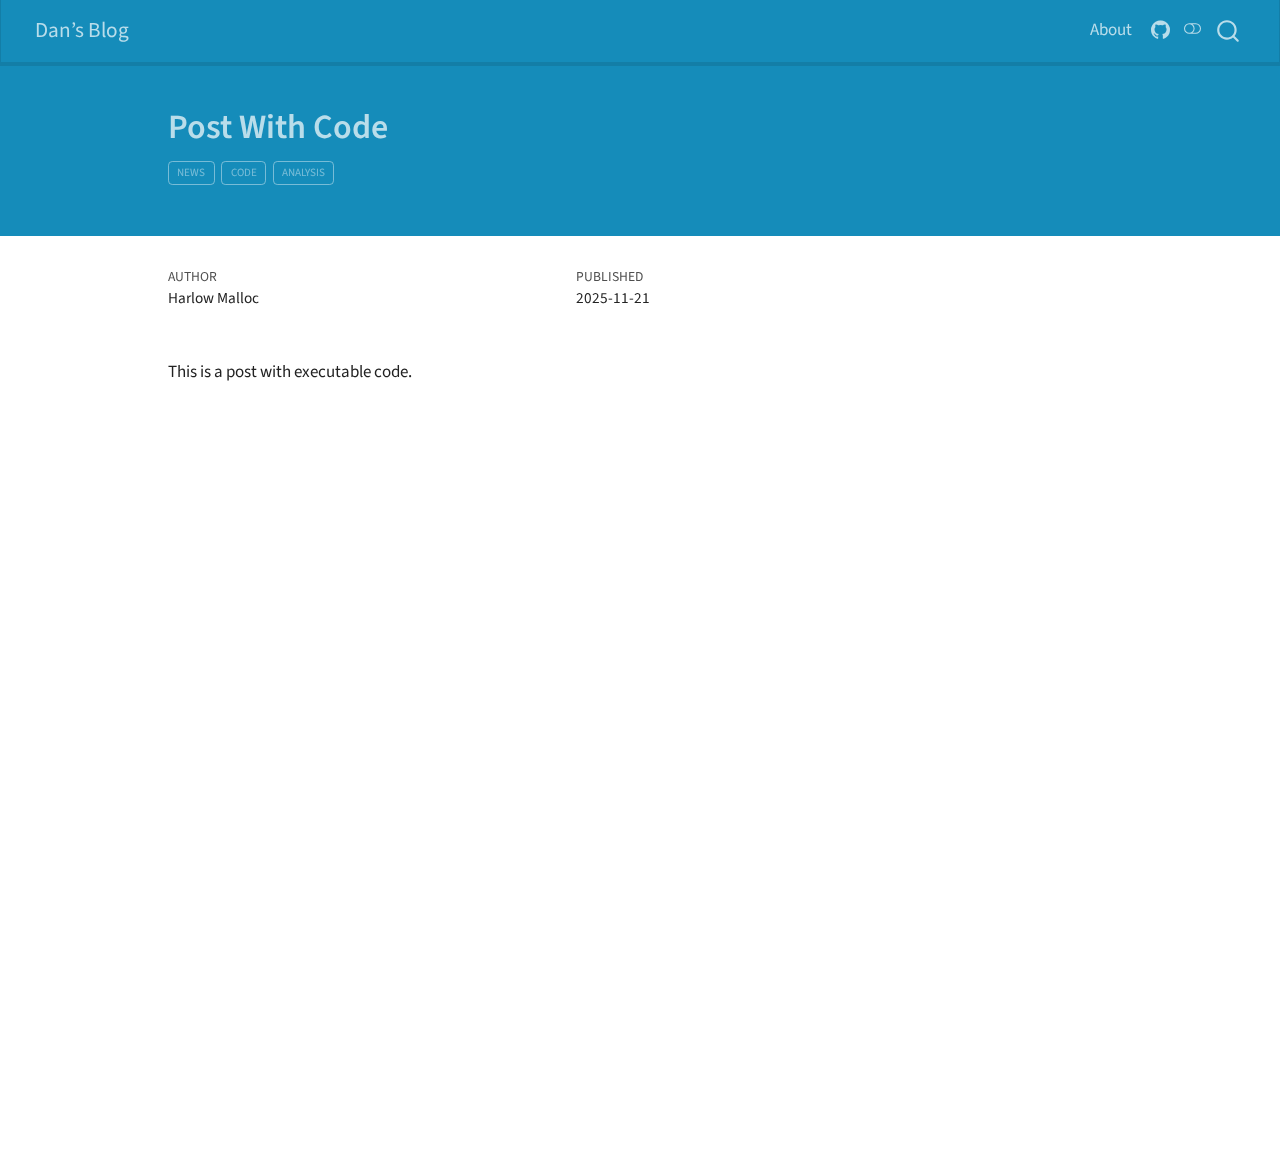
<file: docs/posts/post-with-code/index.html>
<!DOCTYPE html>
<html xmlns="http://www.w3.org/1999/xhtml" lang="en" xml:lang="en"><head>

<meta charset="utf-8">
<meta name="generator" content="quarto-1.8.25">

<meta name="viewport" content="width=device-width, initial-scale=1.0, user-scalable=yes">

<meta name="author" content="Harlow Malloc">
<meta name="dcterms.date" content="2025-11-21">

<title>Post With Code – Dan’s Blog</title>
<style>
code{white-space: pre-wrap;}
span.smallcaps{font-variant: small-caps;}
div.columns{display: flex; gap: min(4vw, 1.5em);}
div.column{flex: auto; overflow-x: auto;}
div.hanging-indent{margin-left: 1.5em; text-indent: -1.5em;}
ul.task-list{list-style: none;}
ul.task-list li input[type="checkbox"] {
  width: 0.8em;
  margin: 0 0.8em 0.2em -1em; /* quarto-specific, see https://github.com/quarto-dev/quarto-cli/issues/4556 */ 
  vertical-align: middle;
}
</style>


<script src="../../site_libs/quarto-nav/quarto-nav.js"></script>
<script src="../../site_libs/quarto-nav/headroom.min.js"></script>
<script src="../../site_libs/clipboard/clipboard.min.js"></script>
<script src="../../site_libs/quarto-search/autocomplete.umd.js"></script>
<script src="../../site_libs/quarto-search/fuse.min.js"></script>
<script src="../../site_libs/quarto-search/quarto-search.js"></script>
<meta name="quarto:offset" content="../../">
<script src="../../site_libs/quarto-html/quarto.js" type="module"></script>
<script src="../../site_libs/quarto-html/tabsets/tabsets.js" type="module"></script>
<script src="../../site_libs/quarto-html/axe/axe-check.js" type="module"></script>
<script src="../../site_libs/quarto-html/popper.min.js"></script>
<script src="../../site_libs/quarto-html/tippy.umd.min.js"></script>
<script src="../../site_libs/quarto-html/anchor.min.js"></script>
<link href="../../site_libs/quarto-html/tippy.css" rel="stylesheet">
<link href="../../site_libs/quarto-html/quarto-syntax-highlighting-7b89279ff1a6dce999919e0e67d4d9ec.css" rel="stylesheet" class="quarto-color-scheme" id="quarto-text-highlighting-styles">
<link href="../../site_libs/quarto-html/quarto-syntax-highlighting-dark-707d8167ce6003fca903bfe2be84ab7f.css" rel="stylesheet" class="quarto-color-scheme quarto-color-alternate" id="quarto-text-highlighting-styles">
<link href="../../site_libs/quarto-html/quarto-syntax-highlighting-7b89279ff1a6dce999919e0e67d4d9ec.css" rel="stylesheet" class="quarto-color-scheme-extra" id="quarto-text-highlighting-styles">
<script src="../../site_libs/bootstrap/bootstrap.min.js"></script>
<link href="../../site_libs/bootstrap/bootstrap-icons.css" rel="stylesheet">
<link href="../../site_libs/bootstrap/bootstrap-d565bd48054d43a874073043dfc3e3b1.min.css" rel="stylesheet" append-hash="true" class="quarto-color-scheme" id="quarto-bootstrap" data-mode="light">
<link href="../../site_libs/bootstrap/bootstrap-dark-337a54c7b582be9b9cbc1d1e23b938ee.min.css" rel="stylesheet" append-hash="true" class="quarto-color-scheme quarto-color-alternate" id="quarto-bootstrap" data-mode="dark">
<link href="../../site_libs/bootstrap/bootstrap-d565bd48054d43a874073043dfc3e3b1.min.css" rel="stylesheet" append-hash="true" class="quarto-color-scheme-extra" id="quarto-bootstrap" data-mode="light">
<script id="quarto-search-options" type="application/json">{
  "location": "navbar",
  "copy-button": false,
  "collapse-after": 3,
  "panel-placement": "end",
  "type": "overlay",
  "limit": 50,
  "keyboard-shortcut": [
    "f",
    "/",
    "s"
  ],
  "show-item-context": false,
  "language": {
    "search-no-results-text": "No results",
    "search-matching-documents-text": "matching documents",
    "search-copy-link-title": "Copy link to search",
    "search-hide-matches-text": "Hide additional matches",
    "search-more-match-text": "more match in this document",
    "search-more-matches-text": "more matches in this document",
    "search-clear-button-title": "Clear",
    "search-text-placeholder": "",
    "search-detached-cancel-button-title": "Cancel",
    "search-submit-button-title": "Submit",
    "search-label": "Search"
  }
}</script>


<link rel="stylesheet" href="../../styles.css">
</head>

<body class="nav-fixed quarto-light"><script id="quarto-html-before-body" type="application/javascript">
    const toggleBodyColorMode = (bsSheetEl) => {
      const mode = bsSheetEl.getAttribute("data-mode");
      const bodyEl = window.document.querySelector("body");
      if (mode === "dark") {
        bodyEl.classList.add("quarto-dark");
        bodyEl.classList.remove("quarto-light");
      } else {
        bodyEl.classList.add("quarto-light");
        bodyEl.classList.remove("quarto-dark");
      }
    }
    const toggleBodyColorPrimary = () => {
      const bsSheetEl = window.document.querySelector("link#quarto-bootstrap:not([rel=disabled-stylesheet])");
      if (bsSheetEl) {
        toggleBodyColorMode(bsSheetEl);
      }
    }
    const setColorSchemeToggle = (alternate) => {
      const toggles = window.document.querySelectorAll('.quarto-color-scheme-toggle');
      for (let i=0; i < toggles.length; i++) {
        const toggle = toggles[i];
        if (toggle) {
          if (alternate) {
            toggle.classList.add("alternate");
          } else {
            toggle.classList.remove("alternate");
          }
        }
      }
    };
    const toggleColorMode = (alternate) => {
      // Switch the stylesheets
      const primaryStylesheets = window.document.querySelectorAll('link.quarto-color-scheme:not(.quarto-color-alternate)');
      const alternateStylesheets = window.document.querySelectorAll('link.quarto-color-scheme.quarto-color-alternate');
      manageTransitions('#quarto-margin-sidebar .nav-link', false);
      if (alternate) {
        // note: dark is layered on light, we don't disable primary!
        enableStylesheet(alternateStylesheets);
        for (const sheetNode of alternateStylesheets) {
          if (sheetNode.id === "quarto-bootstrap") {
            toggleBodyColorMode(sheetNode);
          }
        }
      } else {
        disableStylesheet(alternateStylesheets);
        enableStylesheet(primaryStylesheets)
        toggleBodyColorPrimary();
      }
      manageTransitions('#quarto-margin-sidebar .nav-link', true);
      // Switch the toggles
      setColorSchemeToggle(alternate)
      // Hack to workaround the fact that safari doesn't
      // properly recolor the scrollbar when toggling (#1455)
      if (navigator.userAgent.indexOf('Safari') > 0 && navigator.userAgent.indexOf('Chrome') == -1) {
        manageTransitions("body", false);
        window.scrollTo(0, 1);
        setTimeout(() => {
          window.scrollTo(0, 0);
          manageTransitions("body", true);
        }, 40);
      }
    }
    const disableStylesheet = (stylesheets) => {
      for (let i=0; i < stylesheets.length; i++) {
        const stylesheet = stylesheets[i];
        stylesheet.rel = 'disabled-stylesheet';
      }
    }
    const enableStylesheet = (stylesheets) => {
      for (let i=0; i < stylesheets.length; i++) {
        const stylesheet = stylesheets[i];
        if(stylesheet.rel !== 'stylesheet') { // for Chrome, which will still FOUC without this check
          stylesheet.rel = 'stylesheet';
        }
      }
    }
    const manageTransitions = (selector, allowTransitions) => {
      const els = window.document.querySelectorAll(selector);
      for (let i=0; i < els.length; i++) {
        const el = els[i];
        if (allowTransitions) {
          el.classList.remove('notransition');
        } else {
          el.classList.add('notransition');
        }
      }
    }
    const isFileUrl = () => {
      return window.location.protocol === 'file:';
    }
    const hasAlternateSentinel = () => {
      let styleSentinel = getColorSchemeSentinel();
      if (styleSentinel !== null) {
        return styleSentinel === "alternate";
      } else {
        return false;
      }
    }
    const setStyleSentinel = (alternate) => {
      const value = alternate ? "alternate" : "default";
      if (!isFileUrl()) {
        window.localStorage.setItem("quarto-color-scheme", value);
      } else {
        localAlternateSentinel = value;
      }
    }
    const getColorSchemeSentinel = () => {
      if (!isFileUrl()) {
        const storageValue = window.localStorage.getItem("quarto-color-scheme");
        return storageValue != null ? storageValue : localAlternateSentinel;
      } else {
        return localAlternateSentinel;
      }
    }
    const toggleGiscusIfUsed = (isAlternate, darkModeDefault) => {
      const baseTheme = document.querySelector('#giscus-base-theme')?.value ?? 'light';
      const alternateTheme = document.querySelector('#giscus-alt-theme')?.value ?? 'dark';
      let newTheme = '';
      if(authorPrefersDark) {
        newTheme = isAlternate ? baseTheme : alternateTheme;
      } else {
        newTheme = isAlternate ? alternateTheme : baseTheme;
      }
      const changeGiscusTheme = () => {
        // From: https://github.com/giscus/giscus/issues/336
        const sendMessage = (message) => {
          const iframe = document.querySelector('iframe.giscus-frame');
          if (!iframe) return;
          iframe.contentWindow.postMessage({ giscus: message }, 'https://giscus.app');
        }
        sendMessage({
          setConfig: {
            theme: newTheme
          }
        });
      }
      const isGiscussLoaded = window.document.querySelector('iframe.giscus-frame') !== null;
      if (isGiscussLoaded) {
        changeGiscusTheme();
      }
    };
    const authorPrefersDark = false;
    const darkModeDefault = authorPrefersDark;
      document.querySelector('link#quarto-text-highlighting-styles.quarto-color-scheme-extra').rel = 'disabled-stylesheet';
      document.querySelector('link#quarto-bootstrap.quarto-color-scheme-extra').rel = 'disabled-stylesheet';
    let localAlternateSentinel = darkModeDefault ? 'alternate' : 'default';
    // Dark / light mode switch
    window.quartoToggleColorScheme = () => {
      // Read the current dark / light value
      let toAlternate = !hasAlternateSentinel();
      toggleColorMode(toAlternate);
      setStyleSentinel(toAlternate);
      toggleGiscusIfUsed(toAlternate, darkModeDefault);
      window.dispatchEvent(new Event('resize'));
    };
    // Switch to dark mode if need be
    if (hasAlternateSentinel()) {
      toggleColorMode(true);
    } else {
      toggleColorMode(false);
    }
  </script>

<div id="quarto-search-results"></div>
  <header id="quarto-header" class="headroom fixed-top quarto-banner">
    <nav class="navbar navbar-expand-lg " data-bs-theme="dark">
      <div class="navbar-container container-fluid">
      <div class="navbar-brand-container mx-auto">
    <a href="../../index.html" class="navbar-brand navbar-brand-logo">
    </a>
    <a class="navbar-brand" href="../../index.html">
    <span class="navbar-title">Dan’s Blog</span>
    </a>
  </div>
            <div id="quarto-search" class="" title="Search"></div>
          <button class="navbar-toggler" type="button" data-bs-toggle="collapse" data-bs-target="#navbarCollapse" aria-controls="navbarCollapse" role="menu" aria-expanded="false" aria-label="Toggle navigation" onclick="if (window.quartoToggleHeadroom) { window.quartoToggleHeadroom(); }">
  <span class="navbar-toggler-icon"></span>
</button>
          <div class="collapse navbar-collapse" id="navbarCollapse">
            <ul class="navbar-nav navbar-nav-scroll ms-auto">
  <li class="nav-item">
    <a class="nav-link" href="../../about.html"> 
<span class="menu-text">About</span></a>
  </li>  
  <li class="nav-item compact">
    <a class="nav-link" href="https://github.com/daniilgaltsev"> <i class="bi bi-github" role="img">
</i> 
<span class="menu-text"></span></a>
  </li>  
</ul>
          </div> <!-- /navcollapse -->
            <div class="quarto-navbar-tools">
  <a href="" class="quarto-color-scheme-toggle quarto-navigation-tool  px-1" onclick="window.quartoToggleColorScheme(); return false;" title="Toggle dark mode"><i class="bi"></i></a>
</div>
      </div> <!-- /container-fluid -->
    </nav>
</header>
<!-- content -->
<header id="title-block-header" class="quarto-title-block default page-columns page-full">
  <div class="quarto-title-banner page-columns page-full">
    <div class="quarto-title column-body">
      <h1 class="title">Post With Code</h1>
                                <div class="quarto-categories">
                <div class="quarto-category">news</div>
                <div class="quarto-category">code</div>
                <div class="quarto-category">analysis</div>
              </div>
                  </div>
  </div>
    
  
  <div class="quarto-title-meta">

      <div>
      <div class="quarto-title-meta-heading">Author</div>
      <div class="quarto-title-meta-contents">
               <p>Harlow Malloc </p>
            </div>
    </div>
      
      <div>
      <div class="quarto-title-meta-heading">Published</div>
      <div class="quarto-title-meta-contents">
        <p class="date">2025-11-21</p>
      </div>
    </div>
    
      
    </div>
    
  
  </header><div id="quarto-content" class="quarto-container page-columns page-rows-contents page-layout-article page-navbar">
<!-- sidebar -->
<!-- margin-sidebar -->
    <div id="quarto-margin-sidebar" class="sidebar margin-sidebar zindex-bottom">
        
    </div>
<!-- main -->
<main class="content quarto-banner-title-block" id="quarto-document-content">






<p>This is a post with executable code.</p>



</main> <!-- /main -->
<script id="quarto-html-after-body" type="application/javascript">
  window.document.addEventListener("DOMContentLoaded", function (event) {
    // Ensure there is a toggle, if there isn't float one in the top right
    if (window.document.querySelector('.quarto-color-scheme-toggle') === null) {
      const a = window.document.createElement('a');
      a.classList.add('top-right');
      a.classList.add('quarto-color-scheme-toggle');
      a.href = "";
      a.onclick = function() { try { window.quartoToggleColorScheme(); } catch {} return false; };
      const i = window.document.createElement("i");
      i.classList.add('bi');
      a.appendChild(i);
      window.document.body.appendChild(a);
    }
    setColorSchemeToggle(hasAlternateSentinel())
    const icon = "";
    const anchorJS = new window.AnchorJS();
    anchorJS.options = {
      placement: 'right',
      icon: icon
    };
    anchorJS.add('.anchored');
    const isCodeAnnotation = (el) => {
      for (const clz of el.classList) {
        if (clz.startsWith('code-annotation-')) {                     
          return true;
        }
      }
      return false;
    }
    const onCopySuccess = function(e) {
      // button target
      const button = e.trigger;
      // don't keep focus
      button.blur();
      // flash "checked"
      button.classList.add('code-copy-button-checked');
      var currentTitle = button.getAttribute("title");
      button.setAttribute("title", "Copied!");
      let tooltip;
      if (window.bootstrap) {
        button.setAttribute("data-bs-toggle", "tooltip");
        button.setAttribute("data-bs-placement", "left");
        button.setAttribute("data-bs-title", "Copied!");
        tooltip = new bootstrap.Tooltip(button, 
          { trigger: "manual", 
            customClass: "code-copy-button-tooltip",
            offset: [0, -8]});
        tooltip.show();    
      }
      setTimeout(function() {
        if (tooltip) {
          tooltip.hide();
          button.removeAttribute("data-bs-title");
          button.removeAttribute("data-bs-toggle");
          button.removeAttribute("data-bs-placement");
        }
        button.setAttribute("title", currentTitle);
        button.classList.remove('code-copy-button-checked');
      }, 1000);
      // clear code selection
      e.clearSelection();
    }
    const getTextToCopy = function(trigger) {
      const outerScaffold = trigger.parentElement.cloneNode(true);
      const codeEl = outerScaffold.querySelector('code');
      for (const childEl of codeEl.children) {
        if (isCodeAnnotation(childEl)) {
          childEl.remove();
        }
      }
      return codeEl.innerText;
    }
    const clipboard = new window.ClipboardJS('.code-copy-button:not([data-in-quarto-modal])', {
      text: getTextToCopy
    });
    clipboard.on('success', onCopySuccess);
    if (window.document.getElementById('quarto-embedded-source-code-modal')) {
      const clipboardModal = new window.ClipboardJS('.code-copy-button[data-in-quarto-modal]', {
        text: getTextToCopy,
        container: window.document.getElementById('quarto-embedded-source-code-modal')
      });
      clipboardModal.on('success', onCopySuccess);
    }
      var localhostRegex = new RegExp(/^(?:http|https):\/\/localhost\:?[0-9]*\//);
      var mailtoRegex = new RegExp(/^mailto:/);
        var filterRegex = new RegExp("https:\/\/daniilgaltsev\.github\.io");
      var isInternal = (href) => {
          return filterRegex.test(href) || localhostRegex.test(href) || mailtoRegex.test(href);
      }
      // Inspect non-navigation links and adorn them if external
     var links = window.document.querySelectorAll('a[href]:not(.nav-link):not(.navbar-brand):not(.toc-action):not(.sidebar-link):not(.sidebar-item-toggle):not(.pagination-link):not(.no-external):not([aria-hidden]):not(.dropdown-item):not(.quarto-navigation-tool):not(.about-link)');
      for (var i=0; i<links.length; i++) {
        const link = links[i];
        if (!isInternal(link.href)) {
          // undo the damage that might have been done by quarto-nav.js in the case of
          // links that we want to consider external
          if (link.dataset.originalHref !== undefined) {
            link.href = link.dataset.originalHref;
          }
        }
      }
    function tippyHover(el, contentFn, onTriggerFn, onUntriggerFn) {
      const config = {
        allowHTML: true,
        maxWidth: 500,
        delay: 100,
        arrow: false,
        appendTo: function(el) {
            return el.parentElement;
        },
        interactive: true,
        interactiveBorder: 10,
        theme: 'quarto',
        placement: 'bottom-start',
      };
      if (contentFn) {
        config.content = contentFn;
      }
      if (onTriggerFn) {
        config.onTrigger = onTriggerFn;
      }
      if (onUntriggerFn) {
        config.onUntrigger = onUntriggerFn;
      }
      window.tippy(el, config); 
    }
    const noterefs = window.document.querySelectorAll('a[role="doc-noteref"]');
    for (var i=0; i<noterefs.length; i++) {
      const ref = noterefs[i];
      tippyHover(ref, function() {
        // use id or data attribute instead here
        let href = ref.getAttribute('data-footnote-href') || ref.getAttribute('href');
        try { href = new URL(href).hash; } catch {}
        const id = href.replace(/^#\/?/, "");
        const note = window.document.getElementById(id);
        if (note) {
          return note.innerHTML;
        } else {
          return "";
        }
      });
    }
    const xrefs = window.document.querySelectorAll('a.quarto-xref');
    const processXRef = (id, note) => {
      // Strip column container classes
      const stripColumnClz = (el) => {
        el.classList.remove("page-full", "page-columns");
        if (el.children) {
          for (const child of el.children) {
            stripColumnClz(child);
          }
        }
      }
      stripColumnClz(note)
      if (id === null || id.startsWith('sec-')) {
        // Special case sections, only their first couple elements
        const container = document.createElement("div");
        if (note.children && note.children.length > 2) {
          container.appendChild(note.children[0].cloneNode(true));
          for (let i = 1; i < note.children.length; i++) {
            const child = note.children[i];
            if (child.tagName === "P" && child.innerText === "") {
              continue;
            } else {
              container.appendChild(child.cloneNode(true));
              break;
            }
          }
          if (window.Quarto?.typesetMath) {
            window.Quarto.typesetMath(container);
          }
          return container.innerHTML
        } else {
          if (window.Quarto?.typesetMath) {
            window.Quarto.typesetMath(note);
          }
          return note.innerHTML;
        }
      } else {
        // Remove any anchor links if they are present
        const anchorLink = note.querySelector('a.anchorjs-link');
        if (anchorLink) {
          anchorLink.remove();
        }
        if (window.Quarto?.typesetMath) {
          window.Quarto.typesetMath(note);
        }
        if (note.classList.contains("callout")) {
          return note.outerHTML;
        } else {
          return note.innerHTML;
        }
      }
    }
    for (var i=0; i<xrefs.length; i++) {
      const xref = xrefs[i];
      tippyHover(xref, undefined, function(instance) {
        instance.disable();
        let url = xref.getAttribute('href');
        let hash = undefined; 
        if (url.startsWith('#')) {
          hash = url;
        } else {
          try { hash = new URL(url).hash; } catch {}
        }
        if (hash) {
          const id = hash.replace(/^#\/?/, "");
          const note = window.document.getElementById(id);
          if (note !== null) {
            try {
              const html = processXRef(id, note.cloneNode(true));
              instance.setContent(html);
            } finally {
              instance.enable();
              instance.show();
            }
          } else {
            // See if we can fetch this
            fetch(url.split('#')[0])
            .then(res => res.text())
            .then(html => {
              const parser = new DOMParser();
              const htmlDoc = parser.parseFromString(html, "text/html");
              const note = htmlDoc.getElementById(id);
              if (note !== null) {
                const html = processXRef(id, note);
                instance.setContent(html);
              } 
            }).finally(() => {
              instance.enable();
              instance.show();
            });
          }
        } else {
          // See if we can fetch a full url (with no hash to target)
          // This is a special case and we should probably do some content thinning / targeting
          fetch(url)
          .then(res => res.text())
          .then(html => {
            const parser = new DOMParser();
            const htmlDoc = parser.parseFromString(html, "text/html");
            const note = htmlDoc.querySelector('main.content');
            if (note !== null) {
              // This should only happen for chapter cross references
              // (since there is no id in the URL)
              // remove the first header
              if (note.children.length > 0 && note.children[0].tagName === "HEADER") {
                note.children[0].remove();
              }
              const html = processXRef(null, note);
              instance.setContent(html);
            } 
          }).finally(() => {
            instance.enable();
            instance.show();
          });
        }
      }, function(instance) {
      });
    }
        let selectedAnnoteEl;
        const selectorForAnnotation = ( cell, annotation) => {
          let cellAttr = 'data-code-cell="' + cell + '"';
          let lineAttr = 'data-code-annotation="' +  annotation + '"';
          const selector = 'span[' + cellAttr + '][' + lineAttr + ']';
          return selector;
        }
        const selectCodeLines = (annoteEl) => {
          const doc = window.document;
          const targetCell = annoteEl.getAttribute("data-target-cell");
          const targetAnnotation = annoteEl.getAttribute("data-target-annotation");
          const annoteSpan = window.document.querySelector(selectorForAnnotation(targetCell, targetAnnotation));
          const lines = annoteSpan.getAttribute("data-code-lines").split(",");
          const lineIds = lines.map((line) => {
            return targetCell + "-" + line;
          })
          let top = null;
          let height = null;
          let parent = null;
          if (lineIds.length > 0) {
              //compute the position of the single el (top and bottom and make a div)
              const el = window.document.getElementById(lineIds[0]);
              top = el.offsetTop;
              height = el.offsetHeight;
              parent = el.parentElement.parentElement;
            if (lineIds.length > 1) {
              const lastEl = window.document.getElementById(lineIds[lineIds.length - 1]);
              const bottom = lastEl.offsetTop + lastEl.offsetHeight;
              height = bottom - top;
            }
            if (top !== null && height !== null && parent !== null) {
              // cook up a div (if necessary) and position it 
              let div = window.document.getElementById("code-annotation-line-highlight");
              if (div === null) {
                div = window.document.createElement("div");
                div.setAttribute("id", "code-annotation-line-highlight");
                div.style.position = 'absolute';
                parent.appendChild(div);
              }
              div.style.top = top - 2 + "px";
              div.style.height = height + 4 + "px";
              div.style.left = 0;
              let gutterDiv = window.document.getElementById("code-annotation-line-highlight-gutter");
              if (gutterDiv === null) {
                gutterDiv = window.document.createElement("div");
                gutterDiv.setAttribute("id", "code-annotation-line-highlight-gutter");
                gutterDiv.style.position = 'absolute';
                const codeCell = window.document.getElementById(targetCell);
                const gutter = codeCell.querySelector('.code-annotation-gutter');
                gutter.appendChild(gutterDiv);
              }
              gutterDiv.style.top = top - 2 + "px";
              gutterDiv.style.height = height + 4 + "px";
            }
            selectedAnnoteEl = annoteEl;
          }
        };
        const unselectCodeLines = () => {
          const elementsIds = ["code-annotation-line-highlight", "code-annotation-line-highlight-gutter"];
          elementsIds.forEach((elId) => {
            const div = window.document.getElementById(elId);
            if (div) {
              div.remove();
            }
          });
          selectedAnnoteEl = undefined;
        };
          // Handle positioning of the toggle
      window.addEventListener(
        "resize",
        throttle(() => {
          elRect = undefined;
          if (selectedAnnoteEl) {
            selectCodeLines(selectedAnnoteEl);
          }
        }, 10)
      );
      function throttle(fn, ms) {
      let throttle = false;
      let timer;
        return (...args) => {
          if(!throttle) { // first call gets through
              fn.apply(this, args);
              throttle = true;
          } else { // all the others get throttled
              if(timer) clearTimeout(timer); // cancel #2
              timer = setTimeout(() => {
                fn.apply(this, args);
                timer = throttle = false;
              }, ms);
          }
        };
      }
        // Attach click handler to the DT
        const annoteDls = window.document.querySelectorAll('dt[data-target-cell]');
        for (const annoteDlNode of annoteDls) {
          annoteDlNode.addEventListener('click', (event) => {
            const clickedEl = event.target;
            if (clickedEl !== selectedAnnoteEl) {
              unselectCodeLines();
              const activeEl = window.document.querySelector('dt[data-target-cell].code-annotation-active');
              if (activeEl) {
                activeEl.classList.remove('code-annotation-active');
              }
              selectCodeLines(clickedEl);
              clickedEl.classList.add('code-annotation-active');
            } else {
              // Unselect the line
              unselectCodeLines();
              clickedEl.classList.remove('code-annotation-active');
            }
          });
        }
    const findCites = (el) => {
      const parentEl = el.parentElement;
      if (parentEl) {
        const cites = parentEl.dataset.cites;
        if (cites) {
          return {
            el,
            cites: cites.split(' ')
          };
        } else {
          return findCites(el.parentElement)
        }
      } else {
        return undefined;
      }
    };
    var bibliorefs = window.document.querySelectorAll('a[role="doc-biblioref"]');
    for (var i=0; i<bibliorefs.length; i++) {
      const ref = bibliorefs[i];
      const citeInfo = findCites(ref);
      if (citeInfo) {
        tippyHover(citeInfo.el, function() {
          var popup = window.document.createElement('div');
          citeInfo.cites.forEach(function(cite) {
            var citeDiv = window.document.createElement('div');
            citeDiv.classList.add('hanging-indent');
            citeDiv.classList.add('csl-entry');
            var biblioDiv = window.document.getElementById('ref-' + cite);
            if (biblioDiv) {
              citeDiv.innerHTML = biblioDiv.innerHTML;
            }
            popup.appendChild(citeDiv);
          });
          return popup.innerHTML;
        });
      }
    }
  });
  </script>
</div> <!-- /content -->




</body></html>
</file>
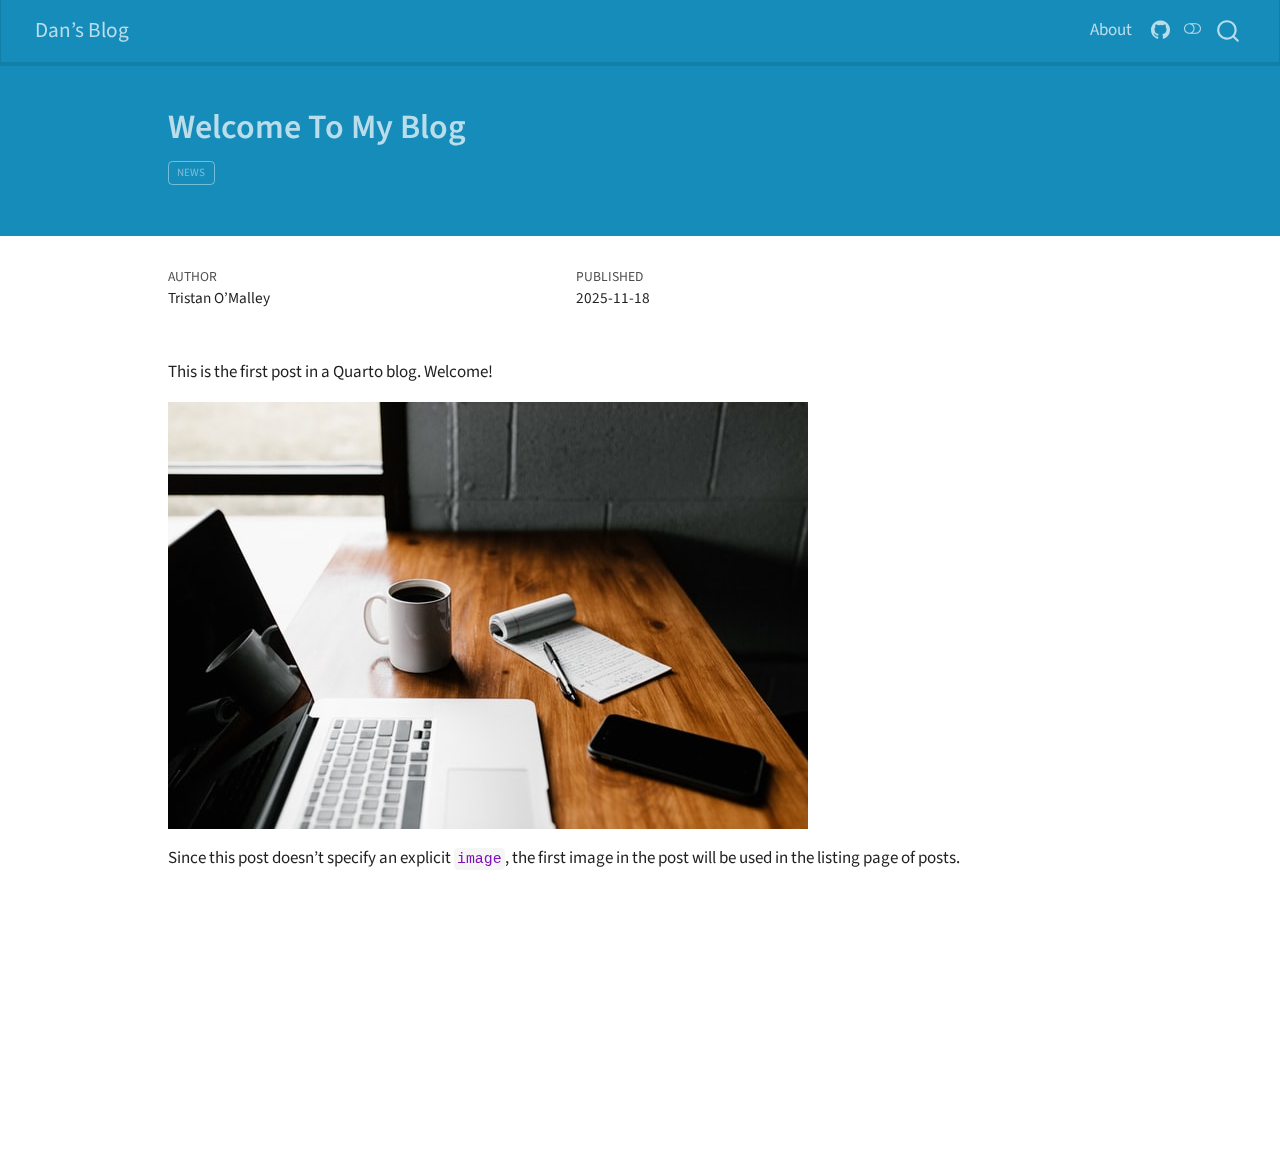
<file: docs/posts/welcome/index.html>
<!DOCTYPE html>
<html xmlns="http://www.w3.org/1999/xhtml" lang="en" xml:lang="en"><head>

<meta charset="utf-8">
<meta name="generator" content="quarto-1.8.25">

<meta name="viewport" content="width=device-width, initial-scale=1.0, user-scalable=yes">

<meta name="author" content="Tristan O’Malley">
<meta name="dcterms.date" content="2025-11-18">

<title>Welcome To My Blog – Dan’s Blog</title>
<style>
code{white-space: pre-wrap;}
span.smallcaps{font-variant: small-caps;}
div.columns{display: flex; gap: min(4vw, 1.5em);}
div.column{flex: auto; overflow-x: auto;}
div.hanging-indent{margin-left: 1.5em; text-indent: -1.5em;}
ul.task-list{list-style: none;}
ul.task-list li input[type="checkbox"] {
  width: 0.8em;
  margin: 0 0.8em 0.2em -1em; /* quarto-specific, see https://github.com/quarto-dev/quarto-cli/issues/4556 */ 
  vertical-align: middle;
}
</style>


<script src="../../site_libs/quarto-nav/quarto-nav.js"></script>
<script src="../../site_libs/quarto-nav/headroom.min.js"></script>
<script src="../../site_libs/clipboard/clipboard.min.js"></script>
<script src="../../site_libs/quarto-search/autocomplete.umd.js"></script>
<script src="../../site_libs/quarto-search/fuse.min.js"></script>
<script src="../../site_libs/quarto-search/quarto-search.js"></script>
<meta name="quarto:offset" content="../../">
<script src="../../site_libs/quarto-html/quarto.js" type="module"></script>
<script src="../../site_libs/quarto-html/tabsets/tabsets.js" type="module"></script>
<script src="../../site_libs/quarto-html/axe/axe-check.js" type="module"></script>
<script src="../../site_libs/quarto-html/popper.min.js"></script>
<script src="../../site_libs/quarto-html/tippy.umd.min.js"></script>
<script src="../../site_libs/quarto-html/anchor.min.js"></script>
<link href="../../site_libs/quarto-html/tippy.css" rel="stylesheet">
<link href="../../site_libs/quarto-html/quarto-syntax-highlighting-7b89279ff1a6dce999919e0e67d4d9ec.css" rel="stylesheet" class="quarto-color-scheme" id="quarto-text-highlighting-styles">
<link href="../../site_libs/quarto-html/quarto-syntax-highlighting-dark-707d8167ce6003fca903bfe2be84ab7f.css" rel="stylesheet" class="quarto-color-scheme quarto-color-alternate" id="quarto-text-highlighting-styles">
<link href="../../site_libs/quarto-html/quarto-syntax-highlighting-7b89279ff1a6dce999919e0e67d4d9ec.css" rel="stylesheet" class="quarto-color-scheme-extra" id="quarto-text-highlighting-styles">
<script src="../../site_libs/bootstrap/bootstrap.min.js"></script>
<link href="../../site_libs/bootstrap/bootstrap-icons.css" rel="stylesheet">
<link href="../../site_libs/bootstrap/bootstrap-d565bd48054d43a874073043dfc3e3b1.min.css" rel="stylesheet" append-hash="true" class="quarto-color-scheme" id="quarto-bootstrap" data-mode="light">
<link href="../../site_libs/bootstrap/bootstrap-dark-337a54c7b582be9b9cbc1d1e23b938ee.min.css" rel="stylesheet" append-hash="true" class="quarto-color-scheme quarto-color-alternate" id="quarto-bootstrap" data-mode="dark">
<link href="../../site_libs/bootstrap/bootstrap-d565bd48054d43a874073043dfc3e3b1.min.css" rel="stylesheet" append-hash="true" class="quarto-color-scheme-extra" id="quarto-bootstrap" data-mode="light">
<script id="quarto-search-options" type="application/json">{
  "location": "navbar",
  "copy-button": false,
  "collapse-after": 3,
  "panel-placement": "end",
  "type": "overlay",
  "limit": 50,
  "keyboard-shortcut": [
    "f",
    "/",
    "s"
  ],
  "show-item-context": false,
  "language": {
    "search-no-results-text": "No results",
    "search-matching-documents-text": "matching documents",
    "search-copy-link-title": "Copy link to search",
    "search-hide-matches-text": "Hide additional matches",
    "search-more-match-text": "more match in this document",
    "search-more-matches-text": "more matches in this document",
    "search-clear-button-title": "Clear",
    "search-text-placeholder": "",
    "search-detached-cancel-button-title": "Cancel",
    "search-submit-button-title": "Submit",
    "search-label": "Search"
  }
}</script>


<link rel="stylesheet" href="../../styles.css">
</head>

<body class="nav-fixed quarto-light"><script id="quarto-html-before-body" type="application/javascript">
    const toggleBodyColorMode = (bsSheetEl) => {
      const mode = bsSheetEl.getAttribute("data-mode");
      const bodyEl = window.document.querySelector("body");
      if (mode === "dark") {
        bodyEl.classList.add("quarto-dark");
        bodyEl.classList.remove("quarto-light");
      } else {
        bodyEl.classList.add("quarto-light");
        bodyEl.classList.remove("quarto-dark");
      }
    }
    const toggleBodyColorPrimary = () => {
      const bsSheetEl = window.document.querySelector("link#quarto-bootstrap:not([rel=disabled-stylesheet])");
      if (bsSheetEl) {
        toggleBodyColorMode(bsSheetEl);
      }
    }
    const setColorSchemeToggle = (alternate) => {
      const toggles = window.document.querySelectorAll('.quarto-color-scheme-toggle');
      for (let i=0; i < toggles.length; i++) {
        const toggle = toggles[i];
        if (toggle) {
          if (alternate) {
            toggle.classList.add("alternate");
          } else {
            toggle.classList.remove("alternate");
          }
        }
      }
    };
    const toggleColorMode = (alternate) => {
      // Switch the stylesheets
      const primaryStylesheets = window.document.querySelectorAll('link.quarto-color-scheme:not(.quarto-color-alternate)');
      const alternateStylesheets = window.document.querySelectorAll('link.quarto-color-scheme.quarto-color-alternate');
      manageTransitions('#quarto-margin-sidebar .nav-link', false);
      if (alternate) {
        // note: dark is layered on light, we don't disable primary!
        enableStylesheet(alternateStylesheets);
        for (const sheetNode of alternateStylesheets) {
          if (sheetNode.id === "quarto-bootstrap") {
            toggleBodyColorMode(sheetNode);
          }
        }
      } else {
        disableStylesheet(alternateStylesheets);
        enableStylesheet(primaryStylesheets)
        toggleBodyColorPrimary();
      }
      manageTransitions('#quarto-margin-sidebar .nav-link', true);
      // Switch the toggles
      setColorSchemeToggle(alternate)
      // Hack to workaround the fact that safari doesn't
      // properly recolor the scrollbar when toggling (#1455)
      if (navigator.userAgent.indexOf('Safari') > 0 && navigator.userAgent.indexOf('Chrome') == -1) {
        manageTransitions("body", false);
        window.scrollTo(0, 1);
        setTimeout(() => {
          window.scrollTo(0, 0);
          manageTransitions("body", true);
        }, 40);
      }
    }
    const disableStylesheet = (stylesheets) => {
      for (let i=0; i < stylesheets.length; i++) {
        const stylesheet = stylesheets[i];
        stylesheet.rel = 'disabled-stylesheet';
      }
    }
    const enableStylesheet = (stylesheets) => {
      for (let i=0; i < stylesheets.length; i++) {
        const stylesheet = stylesheets[i];
        if(stylesheet.rel !== 'stylesheet') { // for Chrome, which will still FOUC without this check
          stylesheet.rel = 'stylesheet';
        }
      }
    }
    const manageTransitions = (selector, allowTransitions) => {
      const els = window.document.querySelectorAll(selector);
      for (let i=0; i < els.length; i++) {
        const el = els[i];
        if (allowTransitions) {
          el.classList.remove('notransition');
        } else {
          el.classList.add('notransition');
        }
      }
    }
    const isFileUrl = () => {
      return window.location.protocol === 'file:';
    }
    const hasAlternateSentinel = () => {
      let styleSentinel = getColorSchemeSentinel();
      if (styleSentinel !== null) {
        return styleSentinel === "alternate";
      } else {
        return false;
      }
    }
    const setStyleSentinel = (alternate) => {
      const value = alternate ? "alternate" : "default";
      if (!isFileUrl()) {
        window.localStorage.setItem("quarto-color-scheme", value);
      } else {
        localAlternateSentinel = value;
      }
    }
    const getColorSchemeSentinel = () => {
      if (!isFileUrl()) {
        const storageValue = window.localStorage.getItem("quarto-color-scheme");
        return storageValue != null ? storageValue : localAlternateSentinel;
      } else {
        return localAlternateSentinel;
      }
    }
    const toggleGiscusIfUsed = (isAlternate, darkModeDefault) => {
      const baseTheme = document.querySelector('#giscus-base-theme')?.value ?? 'light';
      const alternateTheme = document.querySelector('#giscus-alt-theme')?.value ?? 'dark';
      let newTheme = '';
      if(authorPrefersDark) {
        newTheme = isAlternate ? baseTheme : alternateTheme;
      } else {
        newTheme = isAlternate ? alternateTheme : baseTheme;
      }
      const changeGiscusTheme = () => {
        // From: https://github.com/giscus/giscus/issues/336
        const sendMessage = (message) => {
          const iframe = document.querySelector('iframe.giscus-frame');
          if (!iframe) return;
          iframe.contentWindow.postMessage({ giscus: message }, 'https://giscus.app');
        }
        sendMessage({
          setConfig: {
            theme: newTheme
          }
        });
      }
      const isGiscussLoaded = window.document.querySelector('iframe.giscus-frame') !== null;
      if (isGiscussLoaded) {
        changeGiscusTheme();
      }
    };
    const authorPrefersDark = false;
    const darkModeDefault = authorPrefersDark;
      document.querySelector('link#quarto-text-highlighting-styles.quarto-color-scheme-extra').rel = 'disabled-stylesheet';
      document.querySelector('link#quarto-bootstrap.quarto-color-scheme-extra').rel = 'disabled-stylesheet';
    let localAlternateSentinel = darkModeDefault ? 'alternate' : 'default';
    // Dark / light mode switch
    window.quartoToggleColorScheme = () => {
      // Read the current dark / light value
      let toAlternate = !hasAlternateSentinel();
      toggleColorMode(toAlternate);
      setStyleSentinel(toAlternate);
      toggleGiscusIfUsed(toAlternate, darkModeDefault);
      window.dispatchEvent(new Event('resize'));
    };
    // Switch to dark mode if need be
    if (hasAlternateSentinel()) {
      toggleColorMode(true);
    } else {
      toggleColorMode(false);
    }
  </script>

<div id="quarto-search-results"></div>
  <header id="quarto-header" class="headroom fixed-top quarto-banner">
    <nav class="navbar navbar-expand-lg " data-bs-theme="dark">
      <div class="navbar-container container-fluid">
      <div class="navbar-brand-container mx-auto">
    <a href="../../index.html" class="navbar-brand navbar-brand-logo">
    </a>
    <a class="navbar-brand" href="../../index.html">
    <span class="navbar-title">Dan’s Blog</span>
    </a>
  </div>
            <div id="quarto-search" class="" title="Search"></div>
          <button class="navbar-toggler" type="button" data-bs-toggle="collapse" data-bs-target="#navbarCollapse" aria-controls="navbarCollapse" role="menu" aria-expanded="false" aria-label="Toggle navigation" onclick="if (window.quartoToggleHeadroom) { window.quartoToggleHeadroom(); }">
  <span class="navbar-toggler-icon"></span>
</button>
          <div class="collapse navbar-collapse" id="navbarCollapse">
            <ul class="navbar-nav navbar-nav-scroll ms-auto">
  <li class="nav-item">
    <a class="nav-link" href="../../about.html"> 
<span class="menu-text">About</span></a>
  </li>  
  <li class="nav-item compact">
    <a class="nav-link" href="https://github.com/daniilgaltsev"> <i class="bi bi-github" role="img">
</i> 
<span class="menu-text"></span></a>
  </li>  
</ul>
          </div> <!-- /navcollapse -->
            <div class="quarto-navbar-tools">
  <a href="" class="quarto-color-scheme-toggle quarto-navigation-tool  px-1" onclick="window.quartoToggleColorScheme(); return false;" title="Toggle dark mode"><i class="bi"></i></a>
</div>
      </div> <!-- /container-fluid -->
    </nav>
</header>
<!-- content -->
<header id="title-block-header" class="quarto-title-block default page-columns page-full">
  <div class="quarto-title-banner page-columns page-full">
    <div class="quarto-title column-body">
      <h1 class="title">Welcome To My Blog</h1>
                                <div class="quarto-categories">
                <div class="quarto-category">news</div>
              </div>
                  </div>
  </div>
    
  
  <div class="quarto-title-meta">

      <div>
      <div class="quarto-title-meta-heading">Author</div>
      <div class="quarto-title-meta-contents">
               <p>Tristan O’Malley </p>
            </div>
    </div>
      
      <div>
      <div class="quarto-title-meta-heading">Published</div>
      <div class="quarto-title-meta-contents">
        <p class="date">2025-11-18</p>
      </div>
    </div>
    
      
    </div>
    
  
  </header><div id="quarto-content" class="quarto-container page-columns page-rows-contents page-layout-article page-navbar">
<!-- sidebar -->
<!-- margin-sidebar -->
    <div id="quarto-margin-sidebar" class="sidebar margin-sidebar zindex-bottom">
        
    </div>
<!-- main -->
<main class="content quarto-banner-title-block" id="quarto-document-content">






<p>This is the first post in a Quarto blog. Welcome!</p>
<p><img src="thumbnail.jpg" class="img-fluid"></p>
<p>Since this post doesn’t specify an explicit <code>image</code>, the first image in the post will be used in the listing page of posts.</p>



</main> <!-- /main -->
<script id="quarto-html-after-body" type="application/javascript">
  window.document.addEventListener("DOMContentLoaded", function (event) {
    // Ensure there is a toggle, if there isn't float one in the top right
    if (window.document.querySelector('.quarto-color-scheme-toggle') === null) {
      const a = window.document.createElement('a');
      a.classList.add('top-right');
      a.classList.add('quarto-color-scheme-toggle');
      a.href = "";
      a.onclick = function() { try { window.quartoToggleColorScheme(); } catch {} return false; };
      const i = window.document.createElement("i");
      i.classList.add('bi');
      a.appendChild(i);
      window.document.body.appendChild(a);
    }
    setColorSchemeToggle(hasAlternateSentinel())
    const icon = "";
    const anchorJS = new window.AnchorJS();
    anchorJS.options = {
      placement: 'right',
      icon: icon
    };
    anchorJS.add('.anchored');
    const isCodeAnnotation = (el) => {
      for (const clz of el.classList) {
        if (clz.startsWith('code-annotation-')) {                     
          return true;
        }
      }
      return false;
    }
    const onCopySuccess = function(e) {
      // button target
      const button = e.trigger;
      // don't keep focus
      button.blur();
      // flash "checked"
      button.classList.add('code-copy-button-checked');
      var currentTitle = button.getAttribute("title");
      button.setAttribute("title", "Copied!");
      let tooltip;
      if (window.bootstrap) {
        button.setAttribute("data-bs-toggle", "tooltip");
        button.setAttribute("data-bs-placement", "left");
        button.setAttribute("data-bs-title", "Copied!");
        tooltip = new bootstrap.Tooltip(button, 
          { trigger: "manual", 
            customClass: "code-copy-button-tooltip",
            offset: [0, -8]});
        tooltip.show();    
      }
      setTimeout(function() {
        if (tooltip) {
          tooltip.hide();
          button.removeAttribute("data-bs-title");
          button.removeAttribute("data-bs-toggle");
          button.removeAttribute("data-bs-placement");
        }
        button.setAttribute("title", currentTitle);
        button.classList.remove('code-copy-button-checked');
      }, 1000);
      // clear code selection
      e.clearSelection();
    }
    const getTextToCopy = function(trigger) {
      const outerScaffold = trigger.parentElement.cloneNode(true);
      const codeEl = outerScaffold.querySelector('code');
      for (const childEl of codeEl.children) {
        if (isCodeAnnotation(childEl)) {
          childEl.remove();
        }
      }
      return codeEl.innerText;
    }
    const clipboard = new window.ClipboardJS('.code-copy-button:not([data-in-quarto-modal])', {
      text: getTextToCopy
    });
    clipboard.on('success', onCopySuccess);
    if (window.document.getElementById('quarto-embedded-source-code-modal')) {
      const clipboardModal = new window.ClipboardJS('.code-copy-button[data-in-quarto-modal]', {
        text: getTextToCopy,
        container: window.document.getElementById('quarto-embedded-source-code-modal')
      });
      clipboardModal.on('success', onCopySuccess);
    }
      var localhostRegex = new RegExp(/^(?:http|https):\/\/localhost\:?[0-9]*\//);
      var mailtoRegex = new RegExp(/^mailto:/);
        var filterRegex = new RegExp("https:\/\/daniilgaltsev\.github\.io");
      var isInternal = (href) => {
          return filterRegex.test(href) || localhostRegex.test(href) || mailtoRegex.test(href);
      }
      // Inspect non-navigation links and adorn them if external
     var links = window.document.querySelectorAll('a[href]:not(.nav-link):not(.navbar-brand):not(.toc-action):not(.sidebar-link):not(.sidebar-item-toggle):not(.pagination-link):not(.no-external):not([aria-hidden]):not(.dropdown-item):not(.quarto-navigation-tool):not(.about-link)');
      for (var i=0; i<links.length; i++) {
        const link = links[i];
        if (!isInternal(link.href)) {
          // undo the damage that might have been done by quarto-nav.js in the case of
          // links that we want to consider external
          if (link.dataset.originalHref !== undefined) {
            link.href = link.dataset.originalHref;
          }
        }
      }
    function tippyHover(el, contentFn, onTriggerFn, onUntriggerFn) {
      const config = {
        allowHTML: true,
        maxWidth: 500,
        delay: 100,
        arrow: false,
        appendTo: function(el) {
            return el.parentElement;
        },
        interactive: true,
        interactiveBorder: 10,
        theme: 'quarto',
        placement: 'bottom-start',
      };
      if (contentFn) {
        config.content = contentFn;
      }
      if (onTriggerFn) {
        config.onTrigger = onTriggerFn;
      }
      if (onUntriggerFn) {
        config.onUntrigger = onUntriggerFn;
      }
      window.tippy(el, config); 
    }
    const noterefs = window.document.querySelectorAll('a[role="doc-noteref"]');
    for (var i=0; i<noterefs.length; i++) {
      const ref = noterefs[i];
      tippyHover(ref, function() {
        // use id or data attribute instead here
        let href = ref.getAttribute('data-footnote-href') || ref.getAttribute('href');
        try { href = new URL(href).hash; } catch {}
        const id = href.replace(/^#\/?/, "");
        const note = window.document.getElementById(id);
        if (note) {
          return note.innerHTML;
        } else {
          return "";
        }
      });
    }
    const xrefs = window.document.querySelectorAll('a.quarto-xref');
    const processXRef = (id, note) => {
      // Strip column container classes
      const stripColumnClz = (el) => {
        el.classList.remove("page-full", "page-columns");
        if (el.children) {
          for (const child of el.children) {
            stripColumnClz(child);
          }
        }
      }
      stripColumnClz(note)
      if (id === null || id.startsWith('sec-')) {
        // Special case sections, only their first couple elements
        const container = document.createElement("div");
        if (note.children && note.children.length > 2) {
          container.appendChild(note.children[0].cloneNode(true));
          for (let i = 1; i < note.children.length; i++) {
            const child = note.children[i];
            if (child.tagName === "P" && child.innerText === "") {
              continue;
            } else {
              container.appendChild(child.cloneNode(true));
              break;
            }
          }
          if (window.Quarto?.typesetMath) {
            window.Quarto.typesetMath(container);
          }
          return container.innerHTML
        } else {
          if (window.Quarto?.typesetMath) {
            window.Quarto.typesetMath(note);
          }
          return note.innerHTML;
        }
      } else {
        // Remove any anchor links if they are present
        const anchorLink = note.querySelector('a.anchorjs-link');
        if (anchorLink) {
          anchorLink.remove();
        }
        if (window.Quarto?.typesetMath) {
          window.Quarto.typesetMath(note);
        }
        if (note.classList.contains("callout")) {
          return note.outerHTML;
        } else {
          return note.innerHTML;
        }
      }
    }
    for (var i=0; i<xrefs.length; i++) {
      const xref = xrefs[i];
      tippyHover(xref, undefined, function(instance) {
        instance.disable();
        let url = xref.getAttribute('href');
        let hash = undefined; 
        if (url.startsWith('#')) {
          hash = url;
        } else {
          try { hash = new URL(url).hash; } catch {}
        }
        if (hash) {
          const id = hash.replace(/^#\/?/, "");
          const note = window.document.getElementById(id);
          if (note !== null) {
            try {
              const html = processXRef(id, note.cloneNode(true));
              instance.setContent(html);
            } finally {
              instance.enable();
              instance.show();
            }
          } else {
            // See if we can fetch this
            fetch(url.split('#')[0])
            .then(res => res.text())
            .then(html => {
              const parser = new DOMParser();
              const htmlDoc = parser.parseFromString(html, "text/html");
              const note = htmlDoc.getElementById(id);
              if (note !== null) {
                const html = processXRef(id, note);
                instance.setContent(html);
              } 
            }).finally(() => {
              instance.enable();
              instance.show();
            });
          }
        } else {
          // See if we can fetch a full url (with no hash to target)
          // This is a special case and we should probably do some content thinning / targeting
          fetch(url)
          .then(res => res.text())
          .then(html => {
            const parser = new DOMParser();
            const htmlDoc = parser.parseFromString(html, "text/html");
            const note = htmlDoc.querySelector('main.content');
            if (note !== null) {
              // This should only happen for chapter cross references
              // (since there is no id in the URL)
              // remove the first header
              if (note.children.length > 0 && note.children[0].tagName === "HEADER") {
                note.children[0].remove();
              }
              const html = processXRef(null, note);
              instance.setContent(html);
            } 
          }).finally(() => {
            instance.enable();
            instance.show();
          });
        }
      }, function(instance) {
      });
    }
        let selectedAnnoteEl;
        const selectorForAnnotation = ( cell, annotation) => {
          let cellAttr = 'data-code-cell="' + cell + '"';
          let lineAttr = 'data-code-annotation="' +  annotation + '"';
          const selector = 'span[' + cellAttr + '][' + lineAttr + ']';
          return selector;
        }
        const selectCodeLines = (annoteEl) => {
          const doc = window.document;
          const targetCell = annoteEl.getAttribute("data-target-cell");
          const targetAnnotation = annoteEl.getAttribute("data-target-annotation");
          const annoteSpan = window.document.querySelector(selectorForAnnotation(targetCell, targetAnnotation));
          const lines = annoteSpan.getAttribute("data-code-lines").split(",");
          const lineIds = lines.map((line) => {
            return targetCell + "-" + line;
          })
          let top = null;
          let height = null;
          let parent = null;
          if (lineIds.length > 0) {
              //compute the position of the single el (top and bottom and make a div)
              const el = window.document.getElementById(lineIds[0]);
              top = el.offsetTop;
              height = el.offsetHeight;
              parent = el.parentElement.parentElement;
            if (lineIds.length > 1) {
              const lastEl = window.document.getElementById(lineIds[lineIds.length - 1]);
              const bottom = lastEl.offsetTop + lastEl.offsetHeight;
              height = bottom - top;
            }
            if (top !== null && height !== null && parent !== null) {
              // cook up a div (if necessary) and position it 
              let div = window.document.getElementById("code-annotation-line-highlight");
              if (div === null) {
                div = window.document.createElement("div");
                div.setAttribute("id", "code-annotation-line-highlight");
                div.style.position = 'absolute';
                parent.appendChild(div);
              }
              div.style.top = top - 2 + "px";
              div.style.height = height + 4 + "px";
              div.style.left = 0;
              let gutterDiv = window.document.getElementById("code-annotation-line-highlight-gutter");
              if (gutterDiv === null) {
                gutterDiv = window.document.createElement("div");
                gutterDiv.setAttribute("id", "code-annotation-line-highlight-gutter");
                gutterDiv.style.position = 'absolute';
                const codeCell = window.document.getElementById(targetCell);
                const gutter = codeCell.querySelector('.code-annotation-gutter');
                gutter.appendChild(gutterDiv);
              }
              gutterDiv.style.top = top - 2 + "px";
              gutterDiv.style.height = height + 4 + "px";
            }
            selectedAnnoteEl = annoteEl;
          }
        };
        const unselectCodeLines = () => {
          const elementsIds = ["code-annotation-line-highlight", "code-annotation-line-highlight-gutter"];
          elementsIds.forEach((elId) => {
            const div = window.document.getElementById(elId);
            if (div) {
              div.remove();
            }
          });
          selectedAnnoteEl = undefined;
        };
          // Handle positioning of the toggle
      window.addEventListener(
        "resize",
        throttle(() => {
          elRect = undefined;
          if (selectedAnnoteEl) {
            selectCodeLines(selectedAnnoteEl);
          }
        }, 10)
      );
      function throttle(fn, ms) {
      let throttle = false;
      let timer;
        return (...args) => {
          if(!throttle) { // first call gets through
              fn.apply(this, args);
              throttle = true;
          } else { // all the others get throttled
              if(timer) clearTimeout(timer); // cancel #2
              timer = setTimeout(() => {
                fn.apply(this, args);
                timer = throttle = false;
              }, ms);
          }
        };
      }
        // Attach click handler to the DT
        const annoteDls = window.document.querySelectorAll('dt[data-target-cell]');
        for (const annoteDlNode of annoteDls) {
          annoteDlNode.addEventListener('click', (event) => {
            const clickedEl = event.target;
            if (clickedEl !== selectedAnnoteEl) {
              unselectCodeLines();
              const activeEl = window.document.querySelector('dt[data-target-cell].code-annotation-active');
              if (activeEl) {
                activeEl.classList.remove('code-annotation-active');
              }
              selectCodeLines(clickedEl);
              clickedEl.classList.add('code-annotation-active');
            } else {
              // Unselect the line
              unselectCodeLines();
              clickedEl.classList.remove('code-annotation-active');
            }
          });
        }
    const findCites = (el) => {
      const parentEl = el.parentElement;
      if (parentEl) {
        const cites = parentEl.dataset.cites;
        if (cites) {
          return {
            el,
            cites: cites.split(' ')
          };
        } else {
          return findCites(el.parentElement)
        }
      } else {
        return undefined;
      }
    };
    var bibliorefs = window.document.querySelectorAll('a[role="doc-biblioref"]');
    for (var i=0; i<bibliorefs.length; i++) {
      const ref = bibliorefs[i];
      const citeInfo = findCites(ref);
      if (citeInfo) {
        tippyHover(citeInfo.el, function() {
          var popup = window.document.createElement('div');
          citeInfo.cites.forEach(function(cite) {
            var citeDiv = window.document.createElement('div');
            citeDiv.classList.add('hanging-indent');
            citeDiv.classList.add('csl-entry');
            var biblioDiv = window.document.getElementById('ref-' + cite);
            if (biblioDiv) {
              citeDiv.innerHTML = biblioDiv.innerHTML;
            }
            popup.appendChild(citeDiv);
          });
          return popup.innerHTML;
        });
      }
    }
  });
  </script>
</div> <!-- /content -->




</body></html>
</file>
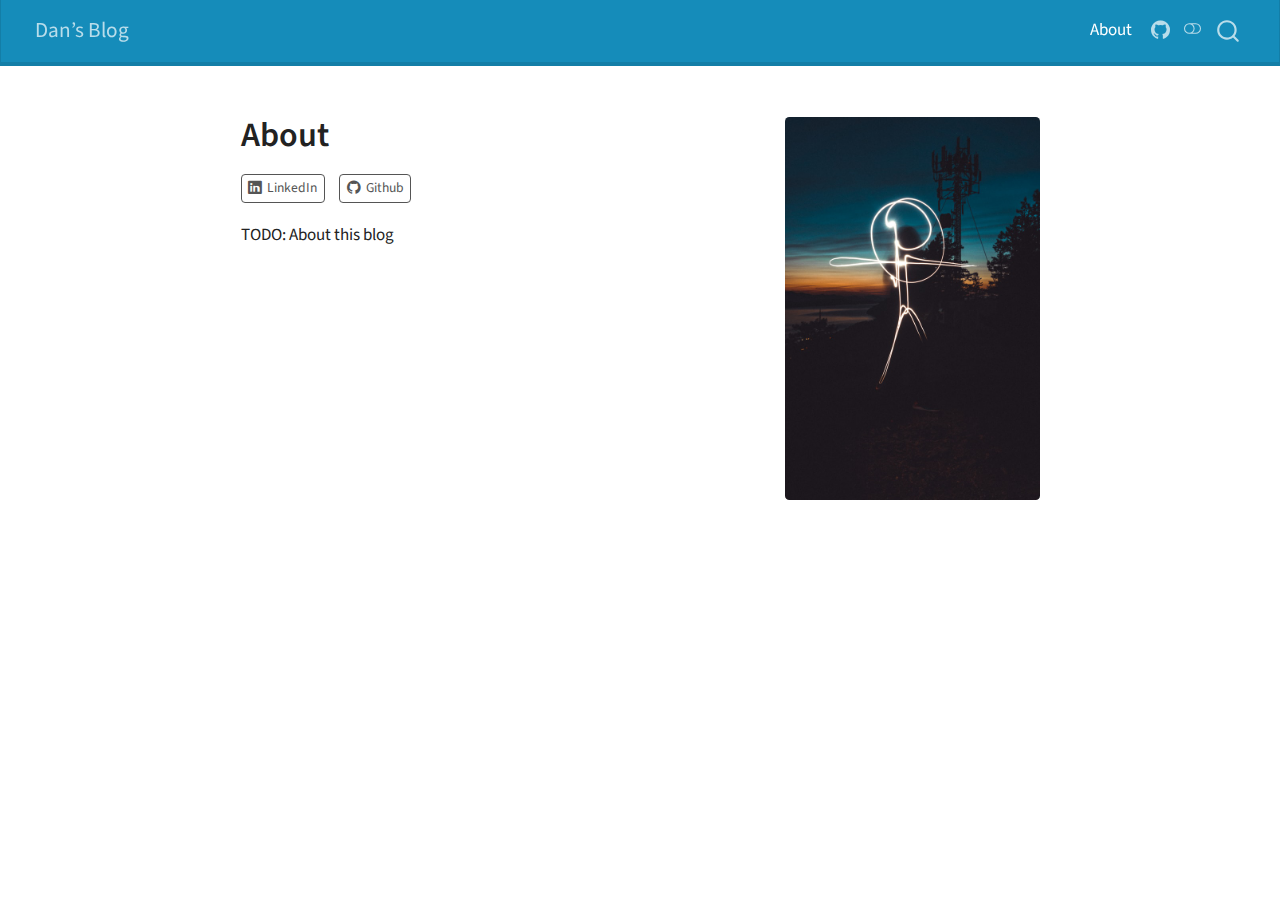
<file: docs/about.html>
<!DOCTYPE html>
<html xmlns="http://www.w3.org/1999/xhtml" lang="en" xml:lang="en"><head>

<meta charset="utf-8">
<meta name="generator" content="quarto-1.8.25">

<meta name="viewport" content="width=device-width, initial-scale=1.0, user-scalable=yes">


<title>About – Dan’s Blog</title>
<style>
code{white-space: pre-wrap;}
span.smallcaps{font-variant: small-caps;}
div.columns{display: flex; gap: min(4vw, 1.5em);}
div.column{flex: auto; overflow-x: auto;}
div.hanging-indent{margin-left: 1.5em; text-indent: -1.5em;}
ul.task-list{list-style: none;}
ul.task-list li input[type="checkbox"] {
  width: 0.8em;
  margin: 0 0.8em 0.2em -1em; /* quarto-specific, see https://github.com/quarto-dev/quarto-cli/issues/4556 */ 
  vertical-align: middle;
}
</style>


<script src="site_libs/quarto-nav/quarto-nav.js"></script>
<script src="site_libs/quarto-nav/headroom.min.js"></script>
<script src="site_libs/clipboard/clipboard.min.js"></script>
<script src="site_libs/quarto-search/autocomplete.umd.js"></script>
<script src="site_libs/quarto-search/fuse.min.js"></script>
<script src="site_libs/quarto-search/quarto-search.js"></script>
<meta name="quarto:offset" content="./">
<script src="site_libs/quarto-html/quarto.js" type="module"></script>
<script src="site_libs/quarto-html/tabsets/tabsets.js" type="module"></script>
<script src="site_libs/quarto-html/axe/axe-check.js" type="module"></script>
<script src="site_libs/quarto-html/popper.min.js"></script>
<script src="site_libs/quarto-html/tippy.umd.min.js"></script>
<link href="site_libs/quarto-html/tippy.css" rel="stylesheet">
<link href="site_libs/quarto-html/quarto-syntax-highlighting-7b89279ff1a6dce999919e0e67d4d9ec.css" rel="stylesheet" class="quarto-color-scheme" id="quarto-text-highlighting-styles">
<link href="site_libs/quarto-html/quarto-syntax-highlighting-dark-707d8167ce6003fca903bfe2be84ab7f.css" rel="stylesheet" class="quarto-color-scheme quarto-color-alternate" id="quarto-text-highlighting-styles">
<link href="site_libs/quarto-html/quarto-syntax-highlighting-7b89279ff1a6dce999919e0e67d4d9ec.css" rel="stylesheet" class="quarto-color-scheme-extra" id="quarto-text-highlighting-styles">
<script src="site_libs/bootstrap/bootstrap.min.js"></script>
<link href="site_libs/bootstrap/bootstrap-icons.css" rel="stylesheet">
<link href="site_libs/bootstrap/bootstrap-d565bd48054d43a874073043dfc3e3b1.min.css" rel="stylesheet" append-hash="true" class="quarto-color-scheme" id="quarto-bootstrap" data-mode="light">
<link href="site_libs/bootstrap/bootstrap-dark-337a54c7b582be9b9cbc1d1e23b938ee.min.css" rel="stylesheet" append-hash="true" class="quarto-color-scheme quarto-color-alternate" id="quarto-bootstrap" data-mode="dark">
<link href="site_libs/bootstrap/bootstrap-d565bd48054d43a874073043dfc3e3b1.min.css" rel="stylesheet" append-hash="true" class="quarto-color-scheme-extra" id="quarto-bootstrap" data-mode="light">
<script id="quarto-search-options" type="application/json">{
  "location": "navbar",
  "copy-button": false,
  "collapse-after": 3,
  "panel-placement": "end",
  "type": "overlay",
  "limit": 50,
  "keyboard-shortcut": [
    "f",
    "/",
    "s"
  ],
  "show-item-context": false,
  "language": {
    "search-no-results-text": "No results",
    "search-matching-documents-text": "matching documents",
    "search-copy-link-title": "Copy link to search",
    "search-hide-matches-text": "Hide additional matches",
    "search-more-match-text": "more match in this document",
    "search-more-matches-text": "more matches in this document",
    "search-clear-button-title": "Clear",
    "search-text-placeholder": "",
    "search-detached-cancel-button-title": "Cancel",
    "search-submit-button-title": "Submit",
    "search-label": "Search"
  }
}</script>


<link rel="stylesheet" href="styles.css">
</head>

<body class="nav-fixed fullcontent quarto-light"><script id="quarto-html-before-body" type="application/javascript">
    const toggleBodyColorMode = (bsSheetEl) => {
      const mode = bsSheetEl.getAttribute("data-mode");
      const bodyEl = window.document.querySelector("body");
      if (mode === "dark") {
        bodyEl.classList.add("quarto-dark");
        bodyEl.classList.remove("quarto-light");
      } else {
        bodyEl.classList.add("quarto-light");
        bodyEl.classList.remove("quarto-dark");
      }
    }
    const toggleBodyColorPrimary = () => {
      const bsSheetEl = window.document.querySelector("link#quarto-bootstrap:not([rel=disabled-stylesheet])");
      if (bsSheetEl) {
        toggleBodyColorMode(bsSheetEl);
      }
    }
    const setColorSchemeToggle = (alternate) => {
      const toggles = window.document.querySelectorAll('.quarto-color-scheme-toggle');
      for (let i=0; i < toggles.length; i++) {
        const toggle = toggles[i];
        if (toggle) {
          if (alternate) {
            toggle.classList.add("alternate");
          } else {
            toggle.classList.remove("alternate");
          }
        }
      }
    };
    const toggleColorMode = (alternate) => {
      // Switch the stylesheets
      const primaryStylesheets = window.document.querySelectorAll('link.quarto-color-scheme:not(.quarto-color-alternate)');
      const alternateStylesheets = window.document.querySelectorAll('link.quarto-color-scheme.quarto-color-alternate');
      manageTransitions('#quarto-margin-sidebar .nav-link', false);
      if (alternate) {
        // note: dark is layered on light, we don't disable primary!
        enableStylesheet(alternateStylesheets);
        for (const sheetNode of alternateStylesheets) {
          if (sheetNode.id === "quarto-bootstrap") {
            toggleBodyColorMode(sheetNode);
          }
        }
      } else {
        disableStylesheet(alternateStylesheets);
        enableStylesheet(primaryStylesheets)
        toggleBodyColorPrimary();
      }
      manageTransitions('#quarto-margin-sidebar .nav-link', true);
      // Switch the toggles
      setColorSchemeToggle(alternate)
      // Hack to workaround the fact that safari doesn't
      // properly recolor the scrollbar when toggling (#1455)
      if (navigator.userAgent.indexOf('Safari') > 0 && navigator.userAgent.indexOf('Chrome') == -1) {
        manageTransitions("body", false);
        window.scrollTo(0, 1);
        setTimeout(() => {
          window.scrollTo(0, 0);
          manageTransitions("body", true);
        }, 40);
      }
    }
    const disableStylesheet = (stylesheets) => {
      for (let i=0; i < stylesheets.length; i++) {
        const stylesheet = stylesheets[i];
        stylesheet.rel = 'disabled-stylesheet';
      }
    }
    const enableStylesheet = (stylesheets) => {
      for (let i=0; i < stylesheets.length; i++) {
        const stylesheet = stylesheets[i];
        if(stylesheet.rel !== 'stylesheet') { // for Chrome, which will still FOUC without this check
          stylesheet.rel = 'stylesheet';
        }
      }
    }
    const manageTransitions = (selector, allowTransitions) => {
      const els = window.document.querySelectorAll(selector);
      for (let i=0; i < els.length; i++) {
        const el = els[i];
        if (allowTransitions) {
          el.classList.remove('notransition');
        } else {
          el.classList.add('notransition');
        }
      }
    }
    const isFileUrl = () => {
      return window.location.protocol === 'file:';
    }
    const hasAlternateSentinel = () => {
      let styleSentinel = getColorSchemeSentinel();
      if (styleSentinel !== null) {
        return styleSentinel === "alternate";
      } else {
        return false;
      }
    }
    const setStyleSentinel = (alternate) => {
      const value = alternate ? "alternate" : "default";
      if (!isFileUrl()) {
        window.localStorage.setItem("quarto-color-scheme", value);
      } else {
        localAlternateSentinel = value;
      }
    }
    const getColorSchemeSentinel = () => {
      if (!isFileUrl()) {
        const storageValue = window.localStorage.getItem("quarto-color-scheme");
        return storageValue != null ? storageValue : localAlternateSentinel;
      } else {
        return localAlternateSentinel;
      }
    }
    const toggleGiscusIfUsed = (isAlternate, darkModeDefault) => {
      const baseTheme = document.querySelector('#giscus-base-theme')?.value ?? 'light';
      const alternateTheme = document.querySelector('#giscus-alt-theme')?.value ?? 'dark';
      let newTheme = '';
      if(authorPrefersDark) {
        newTheme = isAlternate ? baseTheme : alternateTheme;
      } else {
        newTheme = isAlternate ? alternateTheme : baseTheme;
      }
      const changeGiscusTheme = () => {
        // From: https://github.com/giscus/giscus/issues/336
        const sendMessage = (message) => {
          const iframe = document.querySelector('iframe.giscus-frame');
          if (!iframe) return;
          iframe.contentWindow.postMessage({ giscus: message }, 'https://giscus.app');
        }
        sendMessage({
          setConfig: {
            theme: newTheme
          }
        });
      }
      const isGiscussLoaded = window.document.querySelector('iframe.giscus-frame') !== null;
      if (isGiscussLoaded) {
        changeGiscusTheme();
      }
    };
    const authorPrefersDark = false;
    const darkModeDefault = authorPrefersDark;
      document.querySelector('link#quarto-text-highlighting-styles.quarto-color-scheme-extra').rel = 'disabled-stylesheet';
      document.querySelector('link#quarto-bootstrap.quarto-color-scheme-extra').rel = 'disabled-stylesheet';
    let localAlternateSentinel = darkModeDefault ? 'alternate' : 'default';
    // Dark / light mode switch
    window.quartoToggleColorScheme = () => {
      // Read the current dark / light value
      let toAlternate = !hasAlternateSentinel();
      toggleColorMode(toAlternate);
      setStyleSentinel(toAlternate);
      toggleGiscusIfUsed(toAlternate, darkModeDefault);
      window.dispatchEvent(new Event('resize'));
    };
    // Switch to dark mode if need be
    if (hasAlternateSentinel()) {
      toggleColorMode(true);
    } else {
      toggleColorMode(false);
    }
  </script>

<div id="quarto-search-results"></div>
  <header id="quarto-header" class="headroom fixed-top">
    <nav class="navbar navbar-expand-lg " data-bs-theme="dark">
      <div class="navbar-container container-fluid">
      <div class="navbar-brand-container mx-auto">
    <a href="./index.html" class="navbar-brand navbar-brand-logo">
    </a>
    <a class="navbar-brand" href="./index.html">
    <span class="navbar-title">Dan’s Blog</span>
    </a>
  </div>
            <div id="quarto-search" class="" title="Search"></div>
          <button class="navbar-toggler" type="button" data-bs-toggle="collapse" data-bs-target="#navbarCollapse" aria-controls="navbarCollapse" role="menu" aria-expanded="false" aria-label="Toggle navigation" onclick="if (window.quartoToggleHeadroom) { window.quartoToggleHeadroom(); }">
  <span class="navbar-toggler-icon"></span>
</button>
          <div class="collapse navbar-collapse" id="navbarCollapse">
            <ul class="navbar-nav navbar-nav-scroll ms-auto">
  <li class="nav-item">
    <a class="nav-link active" href="./about.html" aria-current="page"> 
<span class="menu-text">About</span></a>
  </li>  
  <li class="nav-item compact">
    <a class="nav-link" href="https://github.com/daniilgaltsev"> <i class="bi bi-github" role="img">
</i> 
<span class="menu-text"></span></a>
  </li>  
</ul>
          </div> <!-- /navcollapse -->
            <div class="quarto-navbar-tools">
  <a href="" class="quarto-color-scheme-toggle quarto-navigation-tool  px-1" onclick="window.quartoToggleColorScheme(); return false;" title="Toggle dark mode"><i class="bi"></i></a>
</div>
      </div> <!-- /container-fluid -->
    </nav>
</header>
<!-- content -->
<div id="quarto-content" class="quarto-container page-columns page-rows-contents page-layout-article page-navbar">
<!-- sidebar -->
<!-- margin-sidebar -->
    
<!-- main -->
<div class="quarto-about-solana column-body">
  <div class="about-entity">
    <div class="entity-contents">
      <header id="title-block-header" class="quarto-title-block default">
<div class="quarto-title">
<h1 class="title">About</h1>
</div>
<div class="quarto-title-meta">
  </div>
</header> <div class="about-links">
  <a href="https://linkedin.com/in/daniil-galtsev/" class="about-link" rel="" target="">
    <i class="bi bi-linkedin"></i>
     <span class="about-link-text">LinkedIn</span>
  </a>
  <a href="https://github.com/daniilgaltsev" class="about-link" rel="" target="">
    <i class="bi bi-github"></i>
     <span class="about-link-text">Github</span>
  </a>
</div>
      <div class="about-contents"><main class="content" id="quarto-document-content">

<p>TODO: About this blog</p>


</main></div>
    </div>
    <img src="profile.jpg" class="about-image
  rounded " style="width: 15em;">
  </div>
</div>
 <!-- /main -->
<script id="quarto-html-after-body" type="application/javascript">
  window.document.addEventListener("DOMContentLoaded", function (event) {
    // Ensure there is a toggle, if there isn't float one in the top right
    if (window.document.querySelector('.quarto-color-scheme-toggle') === null) {
      const a = window.document.createElement('a');
      a.classList.add('top-right');
      a.classList.add('quarto-color-scheme-toggle');
      a.href = "";
      a.onclick = function() { try { window.quartoToggleColorScheme(); } catch {} return false; };
      const i = window.document.createElement("i");
      i.classList.add('bi');
      a.appendChild(i);
      window.document.body.appendChild(a);
    }
    setColorSchemeToggle(hasAlternateSentinel())
    const isCodeAnnotation = (el) => {
      for (const clz of el.classList) {
        if (clz.startsWith('code-annotation-')) {                     
          return true;
        }
      }
      return false;
    }
    const onCopySuccess = function(e) {
      // button target
      const button = e.trigger;
      // don't keep focus
      button.blur();
      // flash "checked"
      button.classList.add('code-copy-button-checked');
      var currentTitle = button.getAttribute("title");
      button.setAttribute("title", "Copied!");
      let tooltip;
      if (window.bootstrap) {
        button.setAttribute("data-bs-toggle", "tooltip");
        button.setAttribute("data-bs-placement", "left");
        button.setAttribute("data-bs-title", "Copied!");
        tooltip = new bootstrap.Tooltip(button, 
          { trigger: "manual", 
            customClass: "code-copy-button-tooltip",
            offset: [0, -8]});
        tooltip.show();    
      }
      setTimeout(function() {
        if (tooltip) {
          tooltip.hide();
          button.removeAttribute("data-bs-title");
          button.removeAttribute("data-bs-toggle");
          button.removeAttribute("data-bs-placement");
        }
        button.setAttribute("title", currentTitle);
        button.classList.remove('code-copy-button-checked');
      }, 1000);
      // clear code selection
      e.clearSelection();
    }
    const getTextToCopy = function(trigger) {
      const outerScaffold = trigger.parentElement.cloneNode(true);
      const codeEl = outerScaffold.querySelector('code');
      for (const childEl of codeEl.children) {
        if (isCodeAnnotation(childEl)) {
          childEl.remove();
        }
      }
      return codeEl.innerText;
    }
    const clipboard = new window.ClipboardJS('.code-copy-button:not([data-in-quarto-modal])', {
      text: getTextToCopy
    });
    clipboard.on('success', onCopySuccess);
    if (window.document.getElementById('quarto-embedded-source-code-modal')) {
      const clipboardModal = new window.ClipboardJS('.code-copy-button[data-in-quarto-modal]', {
        text: getTextToCopy,
        container: window.document.getElementById('quarto-embedded-source-code-modal')
      });
      clipboardModal.on('success', onCopySuccess);
    }
      var localhostRegex = new RegExp(/^(?:http|https):\/\/localhost\:?[0-9]*\//);
      var mailtoRegex = new RegExp(/^mailto:/);
        var filterRegex = new RegExp("https:\/\/daniilgaltsev\.github\.io");
      var isInternal = (href) => {
          return filterRegex.test(href) || localhostRegex.test(href) || mailtoRegex.test(href);
      }
      // Inspect non-navigation links and adorn them if external
     var links = window.document.querySelectorAll('a[href]:not(.nav-link):not(.navbar-brand):not(.toc-action):not(.sidebar-link):not(.sidebar-item-toggle):not(.pagination-link):not(.no-external):not([aria-hidden]):not(.dropdown-item):not(.quarto-navigation-tool):not(.about-link)');
      for (var i=0; i<links.length; i++) {
        const link = links[i];
        if (!isInternal(link.href)) {
          // undo the damage that might have been done by quarto-nav.js in the case of
          // links that we want to consider external
          if (link.dataset.originalHref !== undefined) {
            link.href = link.dataset.originalHref;
          }
        }
      }
    function tippyHover(el, contentFn, onTriggerFn, onUntriggerFn) {
      const config = {
        allowHTML: true,
        maxWidth: 500,
        delay: 100,
        arrow: false,
        appendTo: function(el) {
            return el.parentElement;
        },
        interactive: true,
        interactiveBorder: 10,
        theme: 'quarto',
        placement: 'bottom-start',
      };
      if (contentFn) {
        config.content = contentFn;
      }
      if (onTriggerFn) {
        config.onTrigger = onTriggerFn;
      }
      if (onUntriggerFn) {
        config.onUntrigger = onUntriggerFn;
      }
      window.tippy(el, config); 
    }
    const noterefs = window.document.querySelectorAll('a[role="doc-noteref"]');
    for (var i=0; i<noterefs.length; i++) {
      const ref = noterefs[i];
      tippyHover(ref, function() {
        // use id or data attribute instead here
        let href = ref.getAttribute('data-footnote-href') || ref.getAttribute('href');
        try { href = new URL(href).hash; } catch {}
        const id = href.replace(/^#\/?/, "");
        const note = window.document.getElementById(id);
        if (note) {
          return note.innerHTML;
        } else {
          return "";
        }
      });
    }
    const xrefs = window.document.querySelectorAll('a.quarto-xref');
    const processXRef = (id, note) => {
      // Strip column container classes
      const stripColumnClz = (el) => {
        el.classList.remove("page-full", "page-columns");
        if (el.children) {
          for (const child of el.children) {
            stripColumnClz(child);
          }
        }
      }
      stripColumnClz(note)
      if (id === null || id.startsWith('sec-')) {
        // Special case sections, only their first couple elements
        const container = document.createElement("div");
        if (note.children && note.children.length > 2) {
          container.appendChild(note.children[0].cloneNode(true));
          for (let i = 1; i < note.children.length; i++) {
            const child = note.children[i];
            if (child.tagName === "P" && child.innerText === "") {
              continue;
            } else {
              container.appendChild(child.cloneNode(true));
              break;
            }
          }
          if (window.Quarto?.typesetMath) {
            window.Quarto.typesetMath(container);
          }
          return container.innerHTML
        } else {
          if (window.Quarto?.typesetMath) {
            window.Quarto.typesetMath(note);
          }
          return note.innerHTML;
        }
      } else {
        // Remove any anchor links if they are present
        const anchorLink = note.querySelector('a.anchorjs-link');
        if (anchorLink) {
          anchorLink.remove();
        }
        if (window.Quarto?.typesetMath) {
          window.Quarto.typesetMath(note);
        }
        if (note.classList.contains("callout")) {
          return note.outerHTML;
        } else {
          return note.innerHTML;
        }
      }
    }
    for (var i=0; i<xrefs.length; i++) {
      const xref = xrefs[i];
      tippyHover(xref, undefined, function(instance) {
        instance.disable();
        let url = xref.getAttribute('href');
        let hash = undefined; 
        if (url.startsWith('#')) {
          hash = url;
        } else {
          try { hash = new URL(url).hash; } catch {}
        }
        if (hash) {
          const id = hash.replace(/^#\/?/, "");
          const note = window.document.getElementById(id);
          if (note !== null) {
            try {
              const html = processXRef(id, note.cloneNode(true));
              instance.setContent(html);
            } finally {
              instance.enable();
              instance.show();
            }
          } else {
            // See if we can fetch this
            fetch(url.split('#')[0])
            .then(res => res.text())
            .then(html => {
              const parser = new DOMParser();
              const htmlDoc = parser.parseFromString(html, "text/html");
              const note = htmlDoc.getElementById(id);
              if (note !== null) {
                const html = processXRef(id, note);
                instance.setContent(html);
              } 
            }).finally(() => {
              instance.enable();
              instance.show();
            });
          }
        } else {
          // See if we can fetch a full url (with no hash to target)
          // This is a special case and we should probably do some content thinning / targeting
          fetch(url)
          .then(res => res.text())
          .then(html => {
            const parser = new DOMParser();
            const htmlDoc = parser.parseFromString(html, "text/html");
            const note = htmlDoc.querySelector('main.content');
            if (note !== null) {
              // This should only happen for chapter cross references
              // (since there is no id in the URL)
              // remove the first header
              if (note.children.length > 0 && note.children[0].tagName === "HEADER") {
                note.children[0].remove();
              }
              const html = processXRef(null, note);
              instance.setContent(html);
            } 
          }).finally(() => {
            instance.enable();
            instance.show();
          });
        }
      }, function(instance) {
      });
    }
        let selectedAnnoteEl;
        const selectorForAnnotation = ( cell, annotation) => {
          let cellAttr = 'data-code-cell="' + cell + '"';
          let lineAttr = 'data-code-annotation="' +  annotation + '"';
          const selector = 'span[' + cellAttr + '][' + lineAttr + ']';
          return selector;
        }
        const selectCodeLines = (annoteEl) => {
          const doc = window.document;
          const targetCell = annoteEl.getAttribute("data-target-cell");
          const targetAnnotation = annoteEl.getAttribute("data-target-annotation");
          const annoteSpan = window.document.querySelector(selectorForAnnotation(targetCell, targetAnnotation));
          const lines = annoteSpan.getAttribute("data-code-lines").split(",");
          const lineIds = lines.map((line) => {
            return targetCell + "-" + line;
          })
          let top = null;
          let height = null;
          let parent = null;
          if (lineIds.length > 0) {
              //compute the position of the single el (top and bottom and make a div)
              const el = window.document.getElementById(lineIds[0]);
              top = el.offsetTop;
              height = el.offsetHeight;
              parent = el.parentElement.parentElement;
            if (lineIds.length > 1) {
              const lastEl = window.document.getElementById(lineIds[lineIds.length - 1]);
              const bottom = lastEl.offsetTop + lastEl.offsetHeight;
              height = bottom - top;
            }
            if (top !== null && height !== null && parent !== null) {
              // cook up a div (if necessary) and position it 
              let div = window.document.getElementById("code-annotation-line-highlight");
              if (div === null) {
                div = window.document.createElement("div");
                div.setAttribute("id", "code-annotation-line-highlight");
                div.style.position = 'absolute';
                parent.appendChild(div);
              }
              div.style.top = top - 2 + "px";
              div.style.height = height + 4 + "px";
              div.style.left = 0;
              let gutterDiv = window.document.getElementById("code-annotation-line-highlight-gutter");
              if (gutterDiv === null) {
                gutterDiv = window.document.createElement("div");
                gutterDiv.setAttribute("id", "code-annotation-line-highlight-gutter");
                gutterDiv.style.position = 'absolute';
                const codeCell = window.document.getElementById(targetCell);
                const gutter = codeCell.querySelector('.code-annotation-gutter');
                gutter.appendChild(gutterDiv);
              }
              gutterDiv.style.top = top - 2 + "px";
              gutterDiv.style.height = height + 4 + "px";
            }
            selectedAnnoteEl = annoteEl;
          }
        };
        const unselectCodeLines = () => {
          const elementsIds = ["code-annotation-line-highlight", "code-annotation-line-highlight-gutter"];
          elementsIds.forEach((elId) => {
            const div = window.document.getElementById(elId);
            if (div) {
              div.remove();
            }
          });
          selectedAnnoteEl = undefined;
        };
          // Handle positioning of the toggle
      window.addEventListener(
        "resize",
        throttle(() => {
          elRect = undefined;
          if (selectedAnnoteEl) {
            selectCodeLines(selectedAnnoteEl);
          }
        }, 10)
      );
      function throttle(fn, ms) {
      let throttle = false;
      let timer;
        return (...args) => {
          if(!throttle) { // first call gets through
              fn.apply(this, args);
              throttle = true;
          } else { // all the others get throttled
              if(timer) clearTimeout(timer); // cancel #2
              timer = setTimeout(() => {
                fn.apply(this, args);
                timer = throttle = false;
              }, ms);
          }
        };
      }
        // Attach click handler to the DT
        const annoteDls = window.document.querySelectorAll('dt[data-target-cell]');
        for (const annoteDlNode of annoteDls) {
          annoteDlNode.addEventListener('click', (event) => {
            const clickedEl = event.target;
            if (clickedEl !== selectedAnnoteEl) {
              unselectCodeLines();
              const activeEl = window.document.querySelector('dt[data-target-cell].code-annotation-active');
              if (activeEl) {
                activeEl.classList.remove('code-annotation-active');
              }
              selectCodeLines(clickedEl);
              clickedEl.classList.add('code-annotation-active');
            } else {
              // Unselect the line
              unselectCodeLines();
              clickedEl.classList.remove('code-annotation-active');
            }
          });
        }
    const findCites = (el) => {
      const parentEl = el.parentElement;
      if (parentEl) {
        const cites = parentEl.dataset.cites;
        if (cites) {
          return {
            el,
            cites: cites.split(' ')
          };
        } else {
          return findCites(el.parentElement)
        }
      } else {
        return undefined;
      }
    };
    var bibliorefs = window.document.querySelectorAll('a[role="doc-biblioref"]');
    for (var i=0; i<bibliorefs.length; i++) {
      const ref = bibliorefs[i];
      const citeInfo = findCites(ref);
      if (citeInfo) {
        tippyHover(citeInfo.el, function() {
          var popup = window.document.createElement('div');
          citeInfo.cites.forEach(function(cite) {
            var citeDiv = window.document.createElement('div');
            citeDiv.classList.add('hanging-indent');
            citeDiv.classList.add('csl-entry');
            var biblioDiv = window.document.getElementById('ref-' + cite);
            if (biblioDiv) {
              citeDiv.innerHTML = biblioDiv.innerHTML;
            }
            popup.appendChild(citeDiv);
          });
          return popup.innerHTML;
        });
      }
    }
  });
  </script>
</div> <!-- /content -->




</body></html>
</file>
<file: docs/site_libs/quarto-html/tippy.css>
.tippy-box[data-animation=fade][data-state=hidden]{opacity:0}[data-tippy-root]{max-width:calc(100vw - 10px)}.tippy-box{position:relative;background-color:#333;color:#fff;border-radius:4px;font-size:14px;line-height:1.4;white-space:normal;outline:0;transition-property:transform,visibility,opacity}.tippy-box[data-placement^=top]>.tippy-arrow{bottom:0}.tippy-box[data-placement^=top]>.tippy-arrow:before{bottom:-7px;left:0;border-width:8px 8px 0;border-top-color:initial;transform-origin:center top}.tippy-box[data-placement^=bottom]>.tippy-arrow{top:0}.tippy-box[data-placement^=bottom]>.tippy-arrow:before{top:-7px;left:0;border-width:0 8px 8px;border-bottom-color:initial;transform-origin:center bottom}.tippy-box[data-placement^=left]>.tippy-arrow{right:0}.tippy-box[data-placement^=left]>.tippy-arrow:before{border-width:8px 0 8px 8px;border-left-color:initial;right:-7px;transform-origin:center left}.tippy-box[data-placement^=right]>.tippy-arrow{left:0}.tippy-box[data-placement^=right]>.tippy-arrow:before{left:-7px;border-width:8px 8px 8px 0;border-right-color:initial;transform-origin:center right}.tippy-box[data-inertia][data-state=visible]{transition-timing-function:cubic-bezier(.54,1.5,.38,1.11)}.tippy-arrow{width:16px;height:16px;color:#333}.tippy-arrow:before{content:"";position:absolute;border-color:transparent;border-style:solid}.tippy-content{position:relative;padding:5px 9px;z-index:1}
</file>
<file: docs/site_libs/quarto-html/quarto-syntax-highlighting-7b89279ff1a6dce999919e0e67d4d9ec.css>
/* quarto syntax highlight colors */
:root {
  --quarto-hl-ot-color: #003B4F;
  --quarto-hl-at-color: #657422;
  --quarto-hl-ss-color: #20794D;
  --quarto-hl-an-color: #5E5E5E;
  --quarto-hl-fu-color: #4758AB;
  --quarto-hl-st-color: #20794D;
  --quarto-hl-cf-color: #003B4F;
  --quarto-hl-op-color: #5E5E5E;
  --quarto-hl-er-color: #AD0000;
  --quarto-hl-bn-color: #AD0000;
  --quarto-hl-al-color: #AD0000;
  --quarto-hl-va-color: #111111;
  --quarto-hl-bu-color: inherit;
  --quarto-hl-ex-color: inherit;
  --quarto-hl-pp-color: #AD0000;
  --quarto-hl-in-color: #5E5E5E;
  --quarto-hl-vs-color: #20794D;
  --quarto-hl-wa-color: #5E5E5E;
  --quarto-hl-do-color: #5E5E5E;
  --quarto-hl-im-color: #00769E;
  --quarto-hl-ch-color: #20794D;
  --quarto-hl-dt-color: #AD0000;
  --quarto-hl-fl-color: #AD0000;
  --quarto-hl-co-color: #5E5E5E;
  --quarto-hl-cv-color: #5E5E5E;
  --quarto-hl-cn-color: #8f5902;
  --quarto-hl-sc-color: #5E5E5E;
  --quarto-hl-dv-color: #AD0000;
  --quarto-hl-kw-color: #003B4F;
}

/* other quarto variables */
:root {
  --quarto-font-monospace: SFMono-Regular, Menlo, Monaco, Consolas, "Liberation Mono", "Courier New", monospace;
}

/* syntax highlight based on Pandoc's rules */
pre > code.sourceCode > span {
  color: #003B4F;
}

code.sourceCode > span {
  color: #003B4F;
}

div.sourceCode,
div.sourceCode pre.sourceCode {
  color: #003B4F;
}

/* Normal */
code span {
  color: #003B4F;
}

/* Alert */
code span.al {
  color: #AD0000;
  font-style: inherit;
}

/* Annotation */
code span.an {
  color: #5E5E5E;
  font-style: inherit;
}

/* Attribute */
code span.at {
  color: #657422;
  font-style: inherit;
}

/* BaseN */
code span.bn {
  color: #AD0000;
  font-style: inherit;
}

/* BuiltIn */
code span.bu {
  font-style: inherit;
}

/* ControlFlow */
code span.cf {
  color: #003B4F;
  font-weight: bold;
  font-style: inherit;
}

/* Char */
code span.ch {
  color: #20794D;
  font-style: inherit;
}

/* Constant */
code span.cn {
  color: #8f5902;
  font-style: inherit;
}

/* Comment */
code span.co {
  color: #5E5E5E;
  font-style: inherit;
}

/* CommentVar */
code span.cv {
  color: #5E5E5E;
  font-style: italic;
}

/* Documentation */
code span.do {
  color: #5E5E5E;
  font-style: italic;
}

/* DataType */
code span.dt {
  color: #AD0000;
  font-style: inherit;
}

/* DecVal */
code span.dv {
  color: #AD0000;
  font-style: inherit;
}

/* Error */
code span.er {
  color: #AD0000;
  font-style: inherit;
}

/* Extension */
code span.ex {
  font-style: inherit;
}

/* Float */
code span.fl {
  color: #AD0000;
  font-style: inherit;
}

/* Function */
code span.fu {
  color: #4758AB;
  font-style: inherit;
}

/* Import */
code span.im {
  color: #00769E;
  font-style: inherit;
}

/* Information */
code span.in {
  color: #5E5E5E;
  font-style: inherit;
}

/* Keyword */
code span.kw {
  color: #003B4F;
  font-weight: bold;
  font-style: inherit;
}

/* Operator */
code span.op {
  color: #5E5E5E;
  font-style: inherit;
}

/* Other */
code span.ot {
  color: #003B4F;
  font-style: inherit;
}

/* Preprocessor */
code span.pp {
  color: #AD0000;
  font-style: inherit;
}

/* SpecialChar */
code span.sc {
  color: #5E5E5E;
  font-style: inherit;
}

/* SpecialString */
code span.ss {
  color: #20794D;
  font-style: inherit;
}

/* String */
code span.st {
  color: #20794D;
  font-style: inherit;
}

/* Variable */
code span.va {
  color: #111111;
  font-style: inherit;
}

/* VerbatimString */
code span.vs {
  color: #20794D;
  font-style: inherit;
}

/* Warning */
code span.wa {
  color: #5E5E5E;
  font-style: italic;
}

.prevent-inlining {
  content: "</";
}

/*# sourceMappingURL=3944bc705cfaf4c80e56f77c5205168a.css.map */
</file>
<file: docs/site_libs/quarto-html/quarto-syntax-highlighting-dark-707d8167ce6003fca903bfe2be84ab7f.css>
/* quarto syntax highlight colors */
:root {
  --quarto-hl-al-color: #f07178;
  --quarto-hl-an-color: #d4d0ab;
  --quarto-hl-at-color: #00e0e0;
  --quarto-hl-bn-color: #d4d0ab;
  --quarto-hl-bu-color: #abe338;
  --quarto-hl-ch-color: #abe338;
  --quarto-hl-co-color: #f8f8f2;
  --quarto-hl-cv-color: #ffd700;
  --quarto-hl-cn-color: #ffd700;
  --quarto-hl-cf-color: #ffa07a;
  --quarto-hl-dt-color: #ffa07a;
  --quarto-hl-dv-color: #d4d0ab;
  --quarto-hl-do-color: #f8f8f2;
  --quarto-hl-er-color: #f07178;
  --quarto-hl-ex-color: #00e0e0;
  --quarto-hl-fl-color: #d4d0ab;
  --quarto-hl-fu-color: #ffa07a;
  --quarto-hl-im-color: #abe338;
  --quarto-hl-in-color: #d4d0ab;
  --quarto-hl-kw-color: #ffa07a;
  --quarto-hl-op-color: #ffa07a;
  --quarto-hl-ot-color: #00e0e0;
  --quarto-hl-pp-color: #dcc6e0;
  --quarto-hl-re-color: #00e0e0;
  --quarto-hl-sc-color: #abe338;
  --quarto-hl-ss-color: #abe338;
  --quarto-hl-st-color: #abe338;
  --quarto-hl-va-color: #00e0e0;
  --quarto-hl-vs-color: #abe338;
  --quarto-hl-wa-color: #dcc6e0;
}

/* other quarto variables */
:root {
  --quarto-font-monospace: SFMono-Regular, Menlo, Monaco, Consolas, "Liberation Mono", "Courier New", monospace;
}

/* syntax highlight based on Pandoc's rules */
pre > code.sourceCode > span {
  color: #f8f8f2;
}

code.sourceCode > span {
  color: #f8f8f2;
}

div.sourceCode,
div.sourceCode pre.sourceCode {
  color: #f8f8f2;
}

/* Normal */
code span {
  color: #f8f8f2;
}

/* Alert */
code span.al {
  color: #f07178;
}

/* Annotation */
code span.an {
  color: #d4d0ab;
}

/* Attribute */
code span.at {
  color: #00e0e0;
}

/* BaseN */
code span.bn {
  color: #d4d0ab;
}

/* BuiltIn */
code span.bu {
  color: #abe338;
}

/* ControlFlow */
code span.cf {
  font-weight: bold;
  color: #ffa07a;
}

/* Char */
code span.ch {
  color: #abe338;
}

/* Constant */
code span.cn {
  color: #ffd700;
}

/* Comment */
code span.co {
  font-style: italic;
  color: #f8f8f2;
}

/* CommentVar */
code span.cv {
  color: #ffd700;
}

/* Documentation */
code span.do {
  color: #f8f8f2;
}

/* DataType */
code span.dt {
  color: #ffa07a;
}

/* DecVal */
code span.dv {
  color: #d4d0ab;
}

/* Error */
code span.er {
  color: #f07178;
  text-decoration: underline;
}

/* Extension */
code span.ex {
  font-weight: bold;
  color: #00e0e0;
}

/* Float */
code span.fl {
  color: #d4d0ab;
}

/* Function */
code span.fu {
  color: #ffa07a;
}

/* Import */
code span.im {
  color: #abe338;
}

/* Information */
code span.in {
  color: #d4d0ab;
}

/* Keyword */
code span.kw {
  font-weight: bold;
  color: #ffa07a;
}

/* Operator */
code span.op {
  color: #ffa07a;
}

/* Other */
code span.ot {
  color: #00e0e0;
}

/* Preprocessor */
code span.pp {
  color: #dcc6e0;
}

/* RegionMarker */
code span.re {
  background-color: #f8f8f2;
  color: #00e0e0;
}

/* SpecialChar */
code span.sc {
  color: #abe338;
}

/* SpecialString */
code span.ss {
  color: #abe338;
}

/* String */
code span.st {
  color: #abe338;
}

/* Variable */
code span.va {
  color: #00e0e0;
}

/* VerbatimString */
code span.vs {
  color: #abe338;
}

/* Warning */
code span.wa {
  color: #dcc6e0;
}

.prevent-inlining {
  content: "</";
}

/*# sourceMappingURL=f5ab3bb6f5ded8da9f12dd3a91d3da26.css.map */
</file>
<file: docs/styles.css>
/* css styles */
</file>
